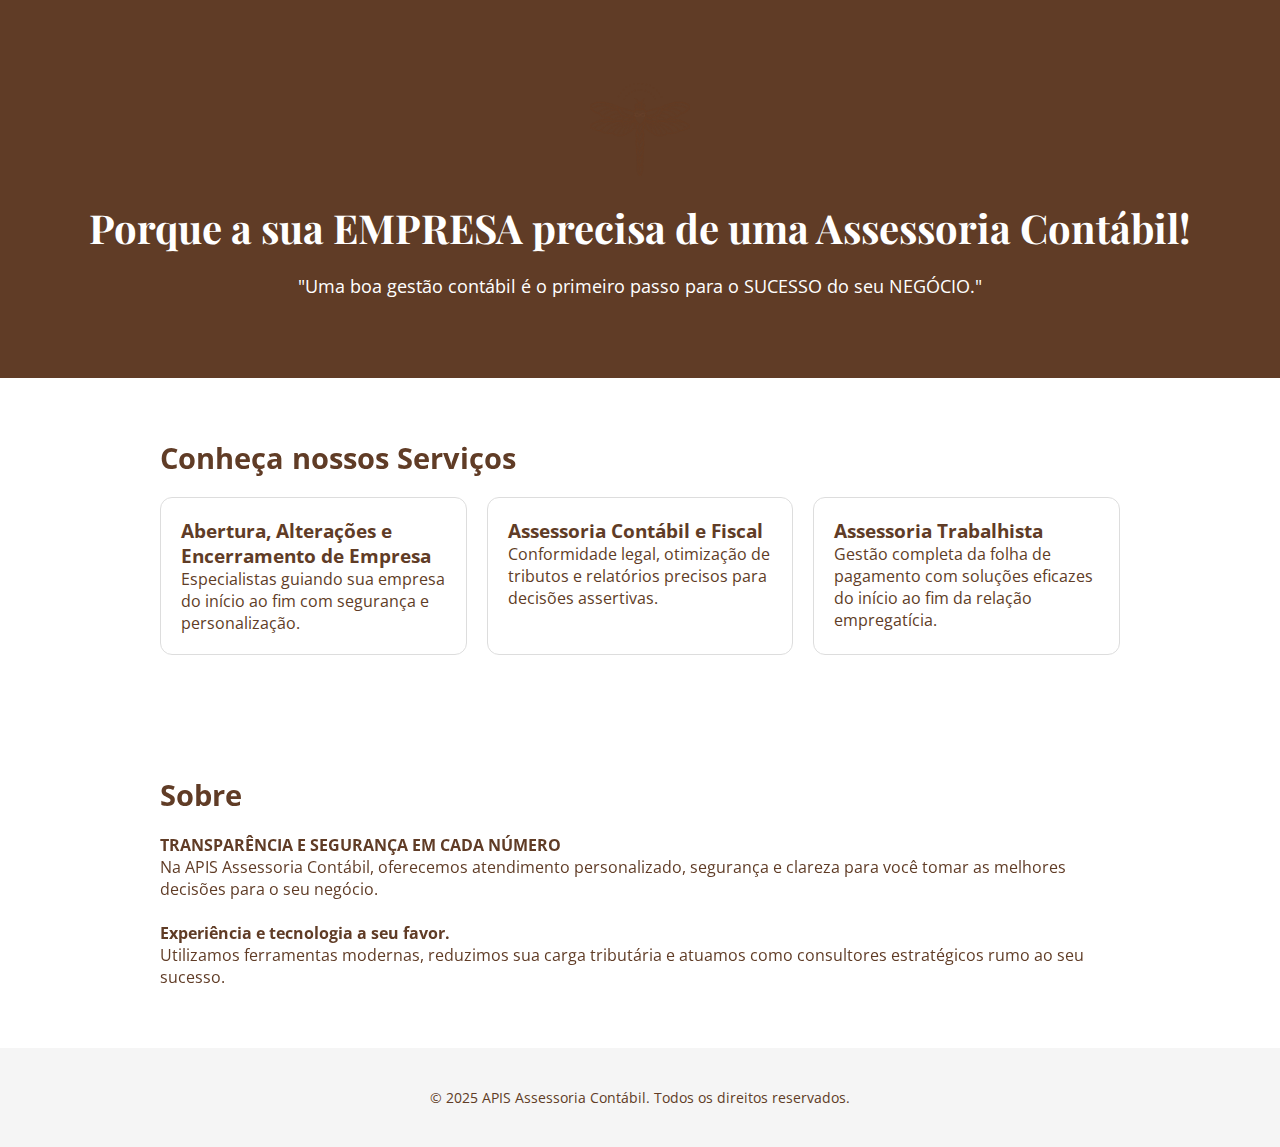
<file: assets/img/Logo/index.html>
<!DOCTYPE html>
<html lang="pt-BR">

<head>
    <meta charset="UTF-8" />
    <meta name="viewport" content="width=device-width, initial-scale=1.0" />
    <title>APIS Assessoria Contábil</title>
    <link
        href="https://fonts.googleapis.com/css2?family=Playfair+Display:wght@500;700&family=Open+Sans:wght@400;600&display=swap"
        rel="stylesheet" />
    <link rel="stylesheet" href="https://unpkg.com/aos@2.3.1/dist/aos.css" />
    <style>
        :root {
            --brown: #603c26;
            --light-gray: #999;
            --white: #fff;
        }

        * {
            margin: 0;
            padding: 0;
            box-sizing: border-box;
        }

        body {
            font-family: 'Open Sans', sans-serif;
            color: var(--brown);
            scroll-behavior: smooth;
        }

        header {
            background-color: var(--brown);
            color: var(--white);
            text-align: center;
            padding: 80px 20px;
        }

        header img {
            width: 100px;
            animation: pulse 4s ease-in-out infinite;
        }

        @keyframes pulse {

            0%,
            100% {
                transform: scale(1);
            }

            50% {
                transform: scale(1.05);
            }
        }

        h1 {
            font-family: 'Playfair Display', serif;
            font-size: 2.5rem;
            margin-top: 20px;
        }

        section {
            padding: 60px 20px;
            max-width: 1000px;
            margin: auto;
        }

        h2 {
            font-size: 1.8rem;
            margin-bottom: 20px;
        }

        .card {
            border: 1px solid #ddd;
            padding: 20px;
            border-radius: 12px;
            transition: transform 0.3s ease, box-shadow 0.3s ease;
            background: #fff;
        }

        .card:hover {
            transform: scale(1.03);
            box-shadow: 0 10px 20px rgba(0, 0, 0, 0.1);
        }

        .cards {
            display: grid;
            grid-template-columns: repeat(auto-fit, minmax(250px, 1fr));
            gap: 20px;
        }

        .btn {
            background-color: var(--brown);
            color: white;
            padding: 12px 20px;
            border: none;
            border-radius: 5px;
            font-weight: bold;
            cursor: pointer;
            transition: background 0.3s ease;
        }

        .btn:hover {
            background-color: #472e1b;
        }

        footer {
            text-align: center;
            padding: 40px 20px;
            background-color: #f5f5f5;
            font-size: 0.9rem;
        }
    </style>
</head>

<body>
    <header data-aos="fade-down">
        <img src="Icone_SemFundo.png" alt="Logo Libélula" />
        <h1>Porque a sua EMPRESA precisa de uma Assessoria Contábil!</h1>
        <p style="margin-top: 20px; font-size: 1.1rem;">"Uma boa gestão contábil é o primeiro passo para o SUCESSO do
            seu NEGÓCIO."</p>
    </header>

    <section data-aos="fade-up">
        <h2>Conheça nossos Serviços</h2>
        <div class="cards">
            <div class="card" data-aos="fade-up" data-aos-delay="100">
                <h3>Abertura, Alterações e Encerramento de Empresa</h3>
                <p>Especialistas guiando sua empresa do início ao fim com segurança e personalização.</p>
            </div>
            <div class="card" data-aos="fade-up" data-aos-delay="200">
                <h3>Assessoria Contábil e Fiscal</h3>
                <p>Conformidade legal, otimização de tributos e relatórios precisos para decisões assertivas.</p>
            </div>
            <div class="card" data-aos="fade-up" data-aos-delay="300">
                <h3>Assessoria Trabalhista</h3>
                <p>Gestão completa da folha de pagamento com soluções eficazes do início ao fim da relação empregatícia.
                </p>
            </div>
        </div>
    </section>

    <section data-aos="fade-right">
        <h2>Sobre</h2>
        <p><strong>TRANSPARÊNCIA E SEGURANÇA EM CADA NÚMERO</strong></p>
        <p>Na APIS Assessoria Contábil, oferecemos atendimento personalizado, segurança e clareza para você tomar as
            melhores decisões para o seu negócio.</p>
        <br />
        <p><strong>Experiência e tecnologia a seu favor.</strong><br />
            Utilizamos ferramentas modernas, reduzimos sua carga tributária e atuamos como consultores estratégicos rumo
            ao seu sucesso.</p>
    </section>

    <footer>
        <p>&copy; 2025 APIS Assessoria Contábil. Todos os direitos reservados.</p>
    </footer>

    <script src="https://unpkg.com/aos@2.3.1/dist/aos.js"></script>
    <script>
        AOS.init({ duration: 1000 });
    </script>
</body>

</html>
</file>
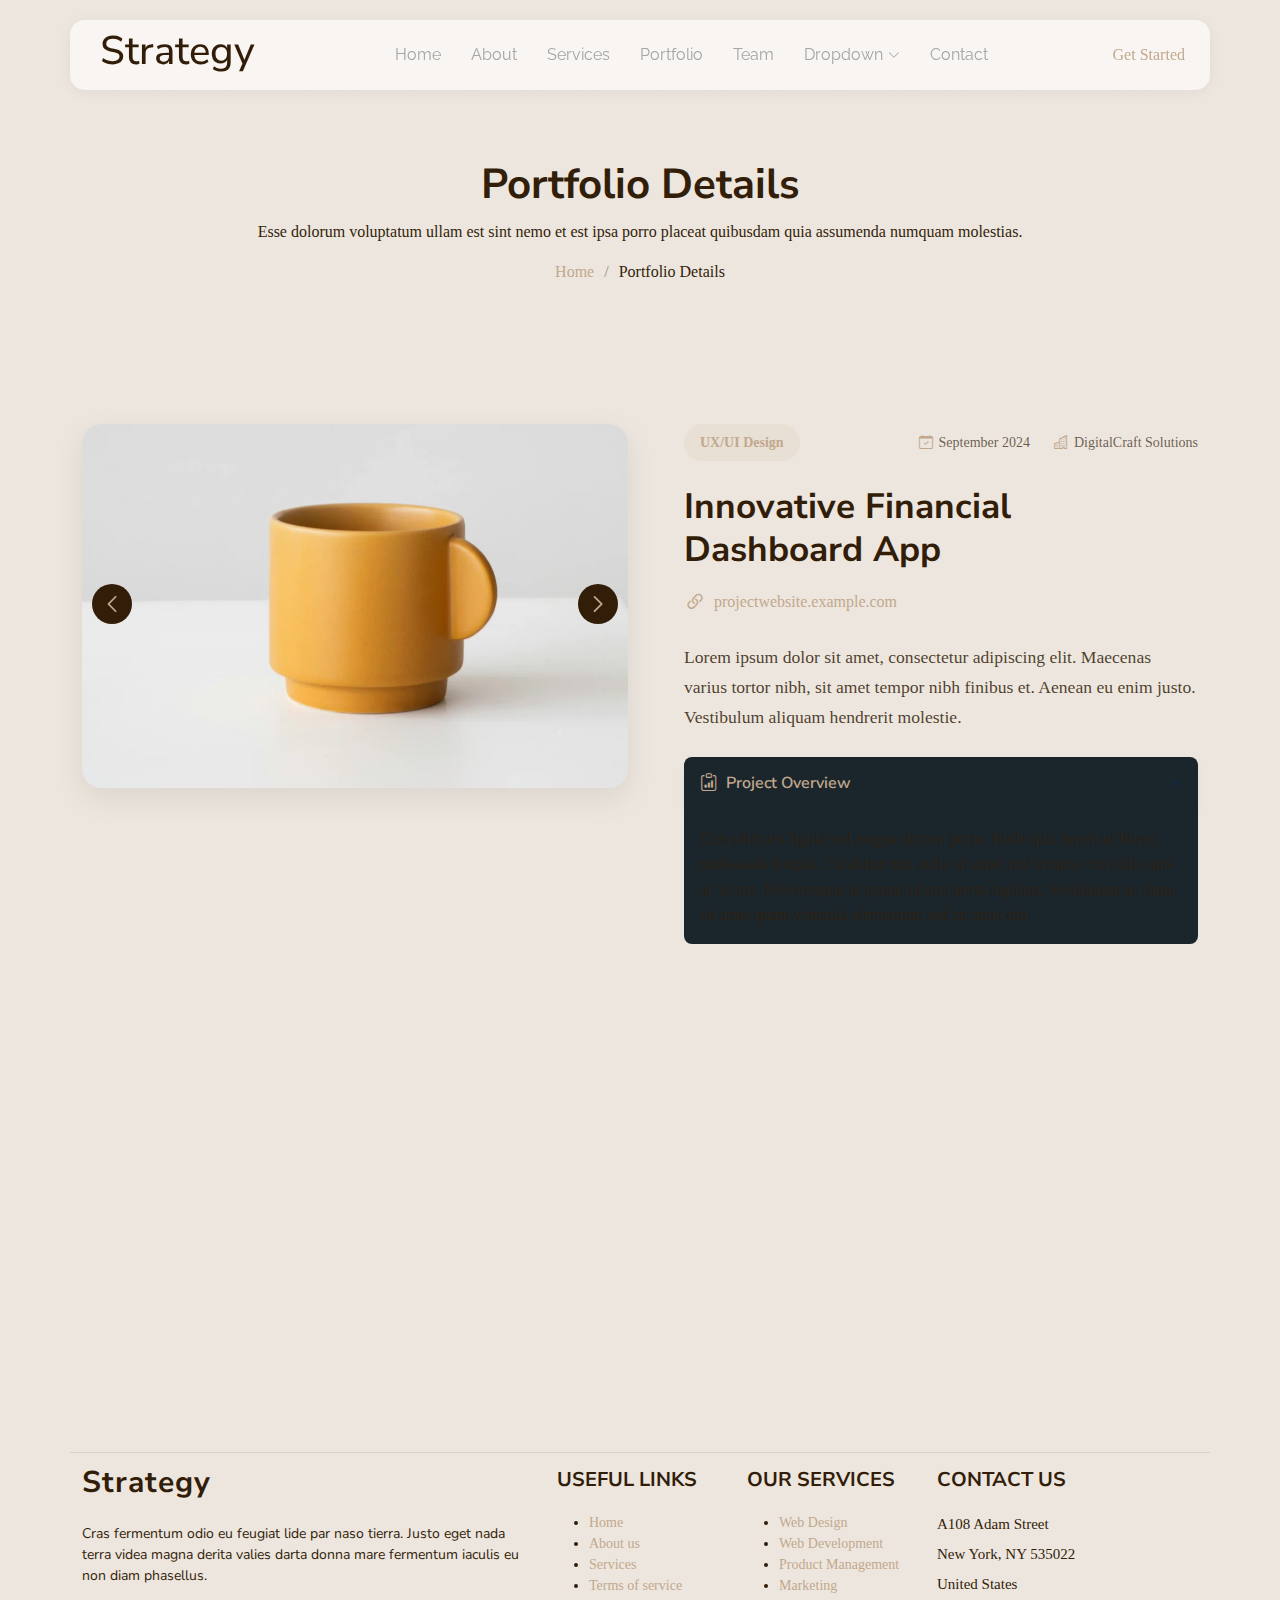
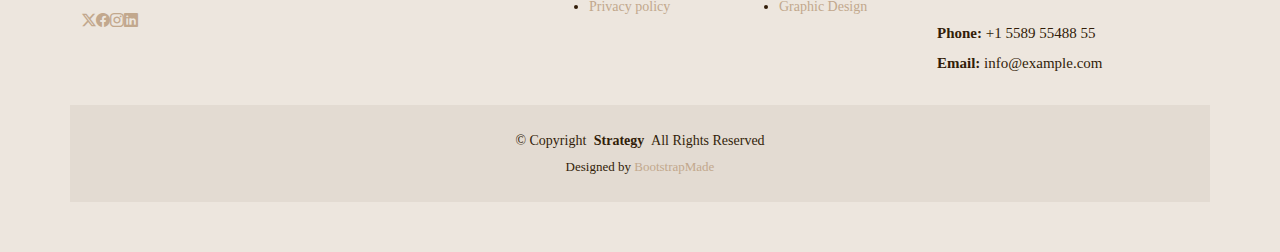
<file: portfolio-details.html>
<!DOCTYPE html>
<html lang="en">

<head>
  <meta charset="utf-8">
  <meta content="width=device-width, initial-scale=1.0" name="viewport">
  <title>Portfolio Details - Strategy Bootstrap Template</title>
  <meta name="description" content="">
  <meta name="keywords" content="">

  <!-- Favicons -->
  <link href="assets/img/favicon.png" rel="icon">
  <link href="assets/img/apple-touch-icon.png" rel="apple-touch-icon">

  <!-- Fonts -->
  <link href="https://fonts.googleapis.com" rel="preconnect">
  <link href="https://fonts.gstatic.com" rel="preconnect" crossorigin>
  <link href="https://fonts.googleapis.com/css2?family=Roboto:ital,wght@0,100;0,300;0,400;0,500;0,700;0,900;1,100;1,300;1,400;1,500;1,700;1,900&family=Raleway:ital,wght@0,100;0,200;0,300;0,400;0,500;0,600;0,700;0,800;0,900;1,100;1,200;1,300;1,400;1,500;1,600;1,700;1,800;1,900&family=Nunito+Sans:ital,wght@0,200;0,300;0,400;0,600;0,700;0,800;0,900;1,200;1,300;1,400;1,600;1,700;1,800;1,900&display=swap" rel="stylesheet">

  <!-- Vendor CSS Files -->
  <link href="assets/vendor/bootstrap/css/bootstrap.min.css" rel="stylesheet">
  <link href="assets/vendor/bootstrap-icons/bootstrap-icons.css" rel="stylesheet">
  <link href="assets/vendor/aos/aos.css" rel="stylesheet">
  <link href="assets/vendor/swiper/swiper-bundle.min.css" rel="stylesheet">
  <link href="assets/vendor/glightbox/css/glightbox.min.css" rel="stylesheet">

  <!-- Main CSS File -->
  <link href="assets/css/main.css" rel="stylesheet">

  <!-- =======================================================
  * Template Name: Strategy
  * Template URL: https://bootstrapmade.com/strategy-bootstrap-agency-template/
  * Updated: Jun 06 2025 with Bootstrap v5.3.6
  * Author: BootstrapMade.com
  * License: https://bootstrapmade.com/license/
  ======================================================== -->
</head>

<body class="portfolio-details-page">

  <header id="header" class="header d-flex align-items-center fixed-top">
    <div class="header-container container-fluid container-xl position-relative d-flex align-items-center justify-content-between">

      <a href="index.html" class="logo d-flex align-items-center me-auto me-xl-0">
        <!-- Uncomment the line below if you also wish to use an image logo -->
        <!-- <img src="assets/img/logo.webp" alt=""> -->
        <h1 class="sitename">Strategy</h1>
      </a>

      <nav id="navmenu" class="navmenu">
        <ul>
          <li><a href="#hero">Home</a></li>
          <li><a href="#about">About</a></li>
          <li><a href="#services">Services</a></li>
          <li><a href="#portfolio">Portfolio</a></li>
          <li><a href="#team">Team</a></li>
          <li class="dropdown"><a href="#"><span>Dropdown</span> <i class="bi bi-chevron-down toggle-dropdown"></i></a>
            <ul>
              <li><a href="#">Dropdown 1</a></li>
              <li class="dropdown"><a href="#"><span>Deep Dropdown</span> <i class="bi bi-chevron-down toggle-dropdown"></i></a>
                <ul>
                  <li><a href="#">Deep Dropdown 1</a></li>
                  <li><a href="#">Deep Dropdown 2</a></li>
                  <li><a href="#">Deep Dropdown 3</a></li>
                  <li><a href="#">Deep Dropdown 4</a></li>
                  <li><a href="#">Deep Dropdown 5</a></li>
                </ul>
              </li>
              <li><a href="#">Dropdown 2</a></li>
              <li><a href="#">Dropdown 3</a></li>
              <li><a href="#">Dropdown 4</a></li>
            </ul>
          </li>
          <li><a href="#contact">Contact</a></li>
        </ul>
        <i class="mobile-nav-toggle d-xl-none bi bi-list"></i>
      </nav>

      <a class="btn-getstarted" href="#about">Get Started</a>

    </div>
  </header>

  <main class="main">

    <!-- Page Title -->
    <div class="page-title dark-background" data-aos="fade">
      <div class="container position-relative">
        <h1>Portfolio Details</h1>
        <p>Esse dolorum voluptatum ullam est sint nemo et est ipsa porro placeat quibusdam quia assumenda numquam molestias.</p>
        <nav class="breadcrumbs">
          <ol>
            <li><a href="index.html">Home</a></li>
            <li class="current">Portfolio Details</li>
          </ol>
        </nav>
      </div>
    </div><!-- End Page Title -->

    <!-- Portfolio Details Section -->
    <section id="portfolio-details" class="portfolio-details section">

      <div class="container" data-aos="fade-up" data-aos-delay="100">

        <div class="row gy-4">
          <div class="col-lg-6" data-aos="fade-right">
            <div class="portfolio-details-media">
              <div class="main-image">
                <div class="portfolio-details-slider swiper init-swiper" data-aos="zoom-in">
                  <script type="application/json" class="swiper-config">
                    {
                      "loop": true,
                      "speed": 1000,
                      "autoplay": {
                        "delay": 6000
                      },
                      "effect": "creative",
                      "creativeEffect": {
                        "prev": {
                          "shadow": true,
                          "translate": [0, 0, -400]
                        },
                        "next": {
                          "translate": ["100%", 0, 0]
                        }
                      },
                      "slidesPerView": 1,
                      "navigation": {
                        "nextEl": ".swiper-button-next",
                        "prevEl": ".swiper-button-prev"
                      }
                    }
                  </script>
                  <div class="swiper-wrapper">
                    <div class="swiper-slide">
                      <img src="assets/img/portfolio/portfolio-5.webp" alt="Portfolio Image" class="img-fluid">
                    </div>
                    <div class="swiper-slide">
                      <img src="assets/img/portfolio/portfolio-7.webp" alt="Portfolio Image" class="img-fluid">
                    </div>
                    <div class="swiper-slide">
                      <img src="assets/img/portfolio/portfolio-8.webp" alt="Portfolio Image" class="img-fluid">
                    </div>
                  </div>
                  <div class="swiper-button-prev"></div>
                  <div class="swiper-button-next"></div>
                </div>
              </div>

              <div class="thumbnail-grid" data-aos="fade-up" data-aos-delay="200">
                <div class="row g-2 mt-3">
                  <div class="col-3">
                    <img src="assets/img/portfolio/portfolio-4.webp" alt="Gallery Image" class="img-fluid glightbox">
                  </div>
                  <div class="col-3">
                    <img src="assets/img/portfolio/portfolio-6.webp" alt="Gallery Image" class="img-fluid glightbox">
                  </div>
                  <div class="col-3">
                    <img src="assets/img/portfolio/portfolio-11.webp" alt="Gallery Image" class="img-fluid glightbox">
                  </div>
                  <div class="col-3">
                    <img src="assets/img/portfolio/portfolio-12.webp" alt="Gallery Image" class="img-fluid glightbox">
                  </div>
                </div>
              </div>

              <div class="tech-stack-badges" data-aos="fade-up" data-aos-delay="300">
                <span>Angular</span>
                <span>Express.js</span>
                <span>PostgreSQL</span>
                <span>GraphQL</span>
                <span>Firebase</span>
              </div>
            </div>
          </div>

          <div class="col-lg-6" data-aos="fade-left">
            <div class="portfolio-details-content">
              <div class="project-meta">
                <div class="badge-wrapper">
                  <span class="project-badge">UX/UI Design</span>
                </div>
                <div class="date-client">
                  <div class="meta-item">
                    <i class="bi bi-calendar-check"></i>
                    <span>September 2024</span>
                  </div>
                  <div class="meta-item">
                    <i class="bi bi-buildings"></i>
                    <span>DigitalCraft Solutions</span>
                  </div>
                </div>
              </div>

              <h2 class="project-title">Innovative Financial Dashboard App</h2>

              <div class="project-website">
                <i class="bi bi-link-45deg"></i>
                <a href="#" target="_blank">projectwebsite.example.com</a>
              </div>

              <div class="project-overview">
                <p class="lead">
                  Lorem ipsum dolor sit amet, consectetur adipiscing elit. Maecenas varius tortor nibh, sit amet tempor nibh finibus et. Aenean eu enim justo. Vestibulum aliquam hendrerit molestie.
                </p>

                <div class="accordion project-accordion" id="portfolio-details-projectAccordion">
                  <div class="accordion-item" data-aos="fade-up">
                    <h2 class="accordion-header">
                      <button class="accordion-button" type="button" data-bs-toggle="collapse" data-bs-target="#portfolio-details-collapse-1" aria-expanded="true" aria-controls="collapseOne">
                        <i class="bi bi-clipboard-data me-2"></i> Project Overview
                      </button>
                    </h2>
                    <div id="portfolio-details-collapse-1" class="accordion-collapse collapse show" data-bs-parent="#portfolio-details-projectAccordion">
                      <div class="accordion-body">
                        <p>Cras ultricies ligula sed magna dictum porta. Nulla quis lorem ut libero malesuada feugiat. Curabitur non nulla sit amet nisl tempus convallis quis ac lectus. Pellentesque in ipsum id orci porta dapibus. Vestibulum ac diam sit amet quam vehicula elementum sed sit amet dui.</p>
                      </div>
                    </div>
                  </div>

                  <div class="accordion-item" data-aos="fade-up" data-aos-delay="100">
                    <h2 class="accordion-header">
                      <button class="accordion-button collapsed" type="button" data-bs-toggle="collapse" data-bs-target="#portfolio-details-collapse-2" aria-expanded="false" aria-controls="collapseTwo">
                        <i class="bi bi-exclamation-diamond me-2"></i> The Challenge
                      </button>
                    </h2>
                    <div id="portfolio-details-collapse-2" class="accordion-collapse collapse" data-bs-parent="#portfolio-details-projectAccordion">
                      <div class="accordion-body">
                        <p>Mauris blandit aliquet elit, eget tincidunt nibh pulvinar a. Vivamus suscipit tortor eget felis porttitor volutpat. Curabitur aliquet quam id dui posuere blandit. Praesent sapien massa, convallis a pellentesque nec, egestas non nisi. Sed porttitor lectus nibh.</p>
                      </div>
                    </div>
                  </div>

                  <div class="accordion-item" data-aos="fade-up" data-aos-delay="200">
                    <h2 class="accordion-header">
                      <button class="accordion-button collapsed" type="button" data-bs-toggle="collapse" data-bs-target="#portfolio-details-collapse-3" aria-expanded="false" aria-controls="collapseThree">
                        <i class="bi bi-award me-2"></i> The Solution
                      </button>
                    </h2>
                    <div id="portfolio-details-collapse-3" class="accordion-collapse collapse" data-bs-parent="#portfolio-details-projectAccordion">
                      <div class="accordion-body">
                        <p>Donec sollicitudin molestie malesuada. Curabitur arcu erat, accumsan id imperdiet et, porttitor at sem. Vestibulum ante ipsum primis in faucibus orci luctus et ultrices posuere cubilia Curae; Donec velit neque, auctor sit amet aliquam vel, ullamcorper sit amet ligula.</p>
                      </div>
                    </div>
                  </div>
                </div>
              </div>

              <div class="project-features" data-aos="fade-up" data-aos-delay="300">
                <h3><i class="bi bi-stars"></i> Key Features</h3>
                <div class="row g-3">
                  <div class="col-md-6">
                    <ul class="feature-list">
                      <li><i class="bi bi-check2-circle"></i> Real-time Data Visualization</li>
                      <li><i class="bi bi-check2-circle"></i> User Role Management</li>
                      <li><i class="bi bi-check2-circle"></i> Secure Authentication</li>
                    </ul>
                  </div>
                  <div class="col-md-6">
                    <ul class="feature-list">
                      <li><i class="bi bi-check2-circle"></i> Customizable Dashboards</li>
                      <li><i class="bi bi-check2-circle"></i> Data Export Options</li>
                      <li><i class="bi bi-check2-circle"></i> Multi-device Support</li>
                    </ul>
                  </div>
                </div>
              </div>

              <div class="cta-buttons" data-aos="fade-up" data-aos-delay="400">
                <a href="#" class="btn-view-project">View Live Project</a>
                <a href="#" class="btn-next-project">Next Project <i class="bi bi-arrow-right"></i></a>
              </div>
            </div>
          </div>
        </div>

      </div>

    </section><!-- /Portfolio Details Section -->

  </main>

  <footer id="footer" class="footer">

    <div class="container footer-top">
      <div class="row gy-4">
        <div class="col-lg-5 col-md-12 footer-about">
          <a href="index.html" class="logo d-flex align-items-center">
            <span class="sitename">Strategy</span>
          </a>
          <p>Cras fermentum odio eu feugiat lide par naso tierra. Justo eget nada terra videa magna derita valies darta donna mare fermentum iaculis eu non diam phasellus.</p>
          <div class="social-links d-flex mt-4">
            <a href=""><i class="bi bi-twitter-x"></i></a>
            <a href=""><i class="bi bi-facebook"></i></a>
            <a href=""><i class="bi bi-instagram"></i></a>
            <a href=""><i class="bi bi-linkedin"></i></a>
          </div>
        </div>

        <div class="col-lg-2 col-6 footer-links">
          <h4>Useful Links</h4>
          <ul>
            <li><a href="#">Home</a></li>
            <li><a href="#">About us</a></li>
            <li><a href="#">Services</a></li>
            <li><a href="#">Terms of service</a></li>
            <li><a href="#">Privacy policy</a></li>
          </ul>
        </div>

        <div class="col-lg-2 col-6 footer-links">
          <h4>Our Services</h4>
          <ul>
            <li><a href="#">Web Design</a></li>
            <li><a href="#">Web Development</a></li>
            <li><a href="#">Product Management</a></li>
            <li><a href="#">Marketing</a></li>
            <li><a href="#">Graphic Design</a></li>
          </ul>
        </div>

        <div class="col-lg-3 col-md-12 footer-contact text-center text-md-start">
          <h4>Contact Us</h4>
          <p>A108 Adam Street</p>
          <p>New York, NY 535022</p>
          <p>United States</p>
          <p class="mt-4"><strong>Phone:</strong> <span>+1 5589 55488 55</span></p>
          <p><strong>Email:</strong> <span>info@example.com</span></p>
        </div>

      </div>
    </div>

    <div class="container copyright text-center mt-4">
      <p>© <span>Copyright</span> <strong class="px-1 sitename">Strategy</strong> <span>All Rights Reserved</span></p>
      <div class="credits">
        <!-- All the links in the footer should remain intact. -->
        <!-- You can delete the links only if you've purchased the pro version. -->
        <!-- Licensing information: https://bootstrapmade.com/license/ -->
        <!-- Purchase the pro version with working PHP/AJAX contact form: [buy-url] -->
        Designed by <a href="https://bootstrapmade.com/">BootstrapMade</a>
      </div>
    </div>

  </footer>

  <!-- Scroll Top -->
  <a href="#" id="scroll-top" class="scroll-top d-flex align-items-center justify-content-center"><i class="bi bi-arrow-up-short"></i></a>

  <!-- Preloader -->
  <div id="preloader"></div>

  <!-- Vendor JS Files -->
  <script src="assets/vendor/bootstrap/js/bootstrap.bundle.min.js"></script>
  <script src="assets/vendor/php-email-form/validate.js"></script>
  <script src="assets/vendor/aos/aos.js"></script>
  <script src="assets/vendor/swiper/swiper-bundle.min.js"></script>
  <script src="assets/vendor/glightbox/js/glightbox.min.js"></script>
  <script src="assets/vendor/imagesloaded/imagesloaded.pkgd.min.js"></script>
  <script src="assets/vendor/isotope-layout/isotope.pkgd.min.js"></script>

  <!-- Main JS File -->
  <script src="assets/js/main.js"></script>

</body>

</html>
</file>
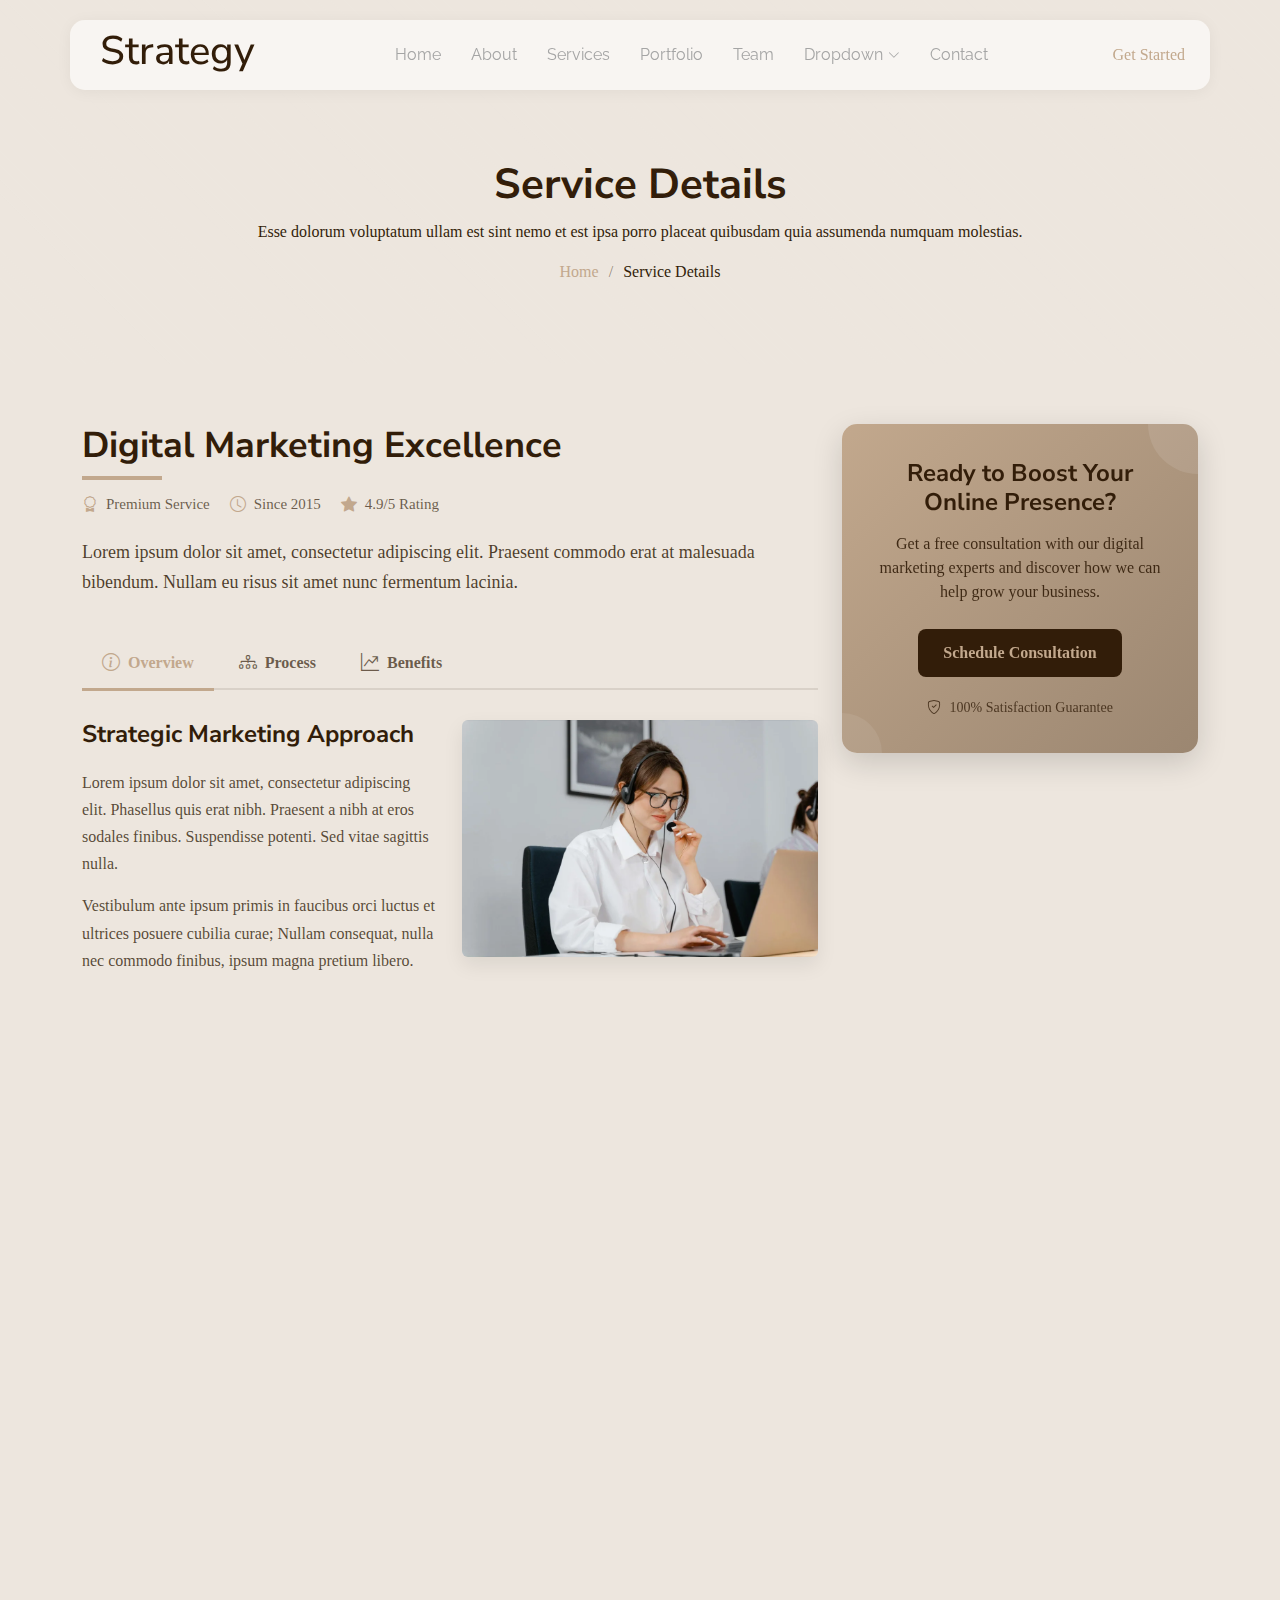
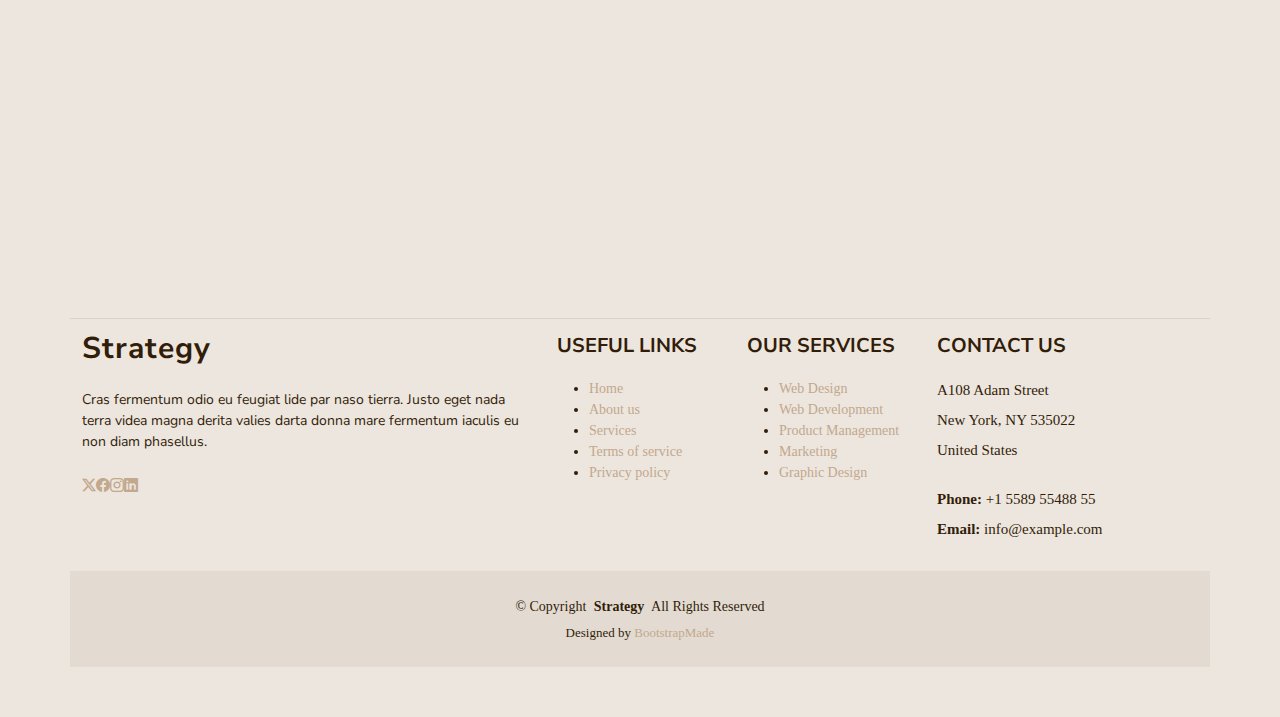
<file: service-details.html>
<!DOCTYPE html>
<html lang="en">

<head>
  <meta charset="utf-8">
  <meta content="width=device-width, initial-scale=1.0" name="viewport">
  <title>Service Details - Strategy Bootstrap Template</title>
  <meta name="description" content="">
  <meta name="keywords" content="">

  <!-- Favicons -->
  <link href="assets/img/favicon.png" rel="icon">
  <link href="assets/img/apple-touch-icon.png" rel="apple-touch-icon">

  <!-- Fonts -->
  <link href="https://fonts.googleapis.com" rel="preconnect">
  <link href="https://fonts.gstatic.com" rel="preconnect" crossorigin>
  <link href="https://fonts.googleapis.com/css2?family=Roboto:ital,wght@0,100;0,300;0,400;0,500;0,700;0,900;1,100;1,300;1,400;1,500;1,700;1,900&family=Raleway:ital,wght@0,100;0,200;0,300;0,400;0,500;0,600;0,700;0,800;0,900;1,100;1,200;1,300;1,400;1,500;1,600;1,700;1,800;1,900&family=Nunito+Sans:ital,wght@0,200;0,300;0,400;0,600;0,700;0,800;0,900;1,200;1,300;1,400;1,600;1,700;1,800;1,900&display=swap" rel="stylesheet">

  <!-- Vendor CSS Files -->
  <link href="assets/vendor/bootstrap/css/bootstrap.min.css" rel="stylesheet">
  <link href="assets/vendor/bootstrap-icons/bootstrap-icons.css" rel="stylesheet">
  <link href="assets/vendor/aos/aos.css" rel="stylesheet">
  <link href="assets/vendor/swiper/swiper-bundle.min.css" rel="stylesheet">
  <link href="assets/vendor/glightbox/css/glightbox.min.css" rel="stylesheet">

  <!-- Main CSS File -->
  <link href="assets/css/main.css" rel="stylesheet">

  <!-- =======================================================
  * Template Name: Strategy
  * Template URL: https://bootstrapmade.com/strategy-bootstrap-agency-template/
  * Updated: Jun 06 2025 with Bootstrap v5.3.6
  * Author: BootstrapMade.com
  * License: https://bootstrapmade.com/license/
  ======================================================== -->
</head>

<body class="service-details-page">

  <header id="header" class="header d-flex align-items-center fixed-top">
    <div class="header-container container-fluid container-xl position-relative d-flex align-items-center justify-content-between">

      <a href="index.html" class="logo d-flex align-items-center me-auto me-xl-0">
        <!-- Uncomment the line below if you also wish to use an image logo -->
        <!-- <img src="assets/img/logo.webp" alt=""> -->
        <h1 class="sitename">Strategy</h1>
      </a>

      <nav id="navmenu" class="navmenu">
        <ul>
          <li><a href="#hero">Home</a></li>
          <li><a href="#about">About</a></li>
          <li><a href="#services">Services</a></li>
          <li><a href="#portfolio">Portfolio</a></li>
          <li><a href="#team">Team</a></li>
          <li class="dropdown"><a href="#"><span>Dropdown</span> <i class="bi bi-chevron-down toggle-dropdown"></i></a>
            <ul>
              <li><a href="#">Dropdown 1</a></li>
              <li class="dropdown"><a href="#"><span>Deep Dropdown</span> <i class="bi bi-chevron-down toggle-dropdown"></i></a>
                <ul>
                  <li><a href="#">Deep Dropdown 1</a></li>
                  <li><a href="#">Deep Dropdown 2</a></li>
                  <li><a href="#">Deep Dropdown 3</a></li>
                  <li><a href="#">Deep Dropdown 4</a></li>
                  <li><a href="#">Deep Dropdown 5</a></li>
                </ul>
              </li>
              <li><a href="#">Dropdown 2</a></li>
              <li><a href="#">Dropdown 3</a></li>
              <li><a href="#">Dropdown 4</a></li>
            </ul>
          </li>
          <li><a href="#contact">Contact</a></li>
        </ul>
        <i class="mobile-nav-toggle d-xl-none bi bi-list"></i>
      </nav>

      <a class="btn-getstarted" href="#about">Get Started</a>

    </div>
  </header>

  <main class="main">

    <!-- Page Title -->
    <div class="page-title dark-background" data-aos="fade">
      <div class="container position-relative">
        <h1>Service Details</h1>
        <p>Esse dolorum voluptatum ullam est sint nemo et est ipsa porro placeat quibusdam quia assumenda numquam molestias.</p>
        <nav class="breadcrumbs">
          <ol>
            <li><a href="index.html">Home</a></li>
            <li class="current">Service Details</li>
          </ol>
        </nav>
      </div>
    </div><!-- End Page Title -->

    <!-- Service Details Section -->
    <section id="service-details" class="service-details section">

      <div class="container" data-aos="fade-up" data-aos-delay="100">

        <div class="row gy-5">

          <div class="col-lg-8 order-lg-1 order-2">
            <div class="service-main-content">
              <div class="service-header" data-aos="fade-up">
                <h1>Digital Marketing Excellence</h1>
                <div class="service-meta">
                  <span><i class="bi bi-award"></i> Premium Service</span>
                  <span><i class="bi bi-clock"></i> Since 2015</span>
                  <span><i class="bi bi-star-fill"></i> 4.9/5 Rating</span>
                </div>
                <p class="lead">
                  Lorem ipsum dolor sit amet, consectetur adipiscing elit. Praesent commodo erat at malesuada bibendum. Nullam eu risus sit amet nunc fermentum lacinia.
                </p>
              </div>

              <div class="service-tabs" data-aos="fade-up" data-aos-delay="200">
                <ul class="nav nav-tabs" id="serviceTab" role="tablist">
                  <li class="nav-item" role="presentation">
                    <button class="nav-link active" data-bs-toggle="tab" data-bs-target="#service-details-tab-1" type="button" role="tab" aria-controls="overview" aria-selected="true">
                      <i class="bi bi-info-circle"></i> Overview
                    </button>
                  </li>
                  <li class="nav-item" role="presentation">
                    <button class="nav-link" data-bs-toggle="tab" data-bs-target="#service-details-tab-2" type="button" role="tab" aria-controls="process" aria-selected="false">
                      <i class="bi bi-diagram-3"></i> Process
                    </button>
                  </li>
                  <li class="nav-item" role="presentation">
                    <button class="nav-link" data-bs-toggle="tab" data-bs-target="#service-details-tab-3" type="button" role="tab" aria-controls="benefits" aria-selected="false">
                      <i class="bi bi-graph-up-arrow"></i> Benefits
                    </button>
                  </li>
                </ul>

                <div class="tab-content">

                  <div class="tab-pane fade show active" id="service-details-tab-1" role="tabpanel" aria-labelledby="overview-tab">
                    <div class="row">
                      <div class="col-md-6">
                        <div class="content-block">
                          <h3>Strategic Marketing Approach</h3>
                          <p>Lorem ipsum dolor sit amet, consectetur adipiscing elit. Phasellus quis erat nibh. Praesent a nibh at eros sodales finibus. Suspendisse potenti. Sed vitae sagittis nulla.</p>
                          <p>Vestibulum ante ipsum primis in faucibus orci luctus et ultrices posuere cubilia curae; Nullam consequat, nulla nec commodo finibus, ipsum magna pretium libero.</p>
                        </div>
                      </div>
                      <div class="col-md-6">
                        <img src="assets/img/services/services-7.webp" alt="Digital Marketing Strategy" class="img-fluid rounded">
                      </div>
                    </div>
                  </div>

                  <div class="tab-pane fade" id="service-details-tab-2" role="tabpanel" aria-labelledby="process-tab">
                    <div class="process-timeline">
                      <div class="timeline-item">
                        <div class="timeline-marker">01</div>
                        <div class="timeline-content">
                          <h4>Discovery &amp; Research</h4>
                          <p>Thorough market analysis and competitor research to define your target audience and marketing goals.</p>
                        </div>
                      </div>

                      <div class="timeline-item">
                        <div class="timeline-marker">02</div>
                        <div class="timeline-content">
                          <h4>Strategy Development</h4>
                          <p>Creating comprehensive marketing strategies tailored to your specific business objectives and target demographics.</p>
                        </div>
                      </div>

                      <div class="timeline-item">
                        <div class="timeline-marker">03</div>
                        <div class="timeline-content">
                          <h4>Implementation</h4>
                          <p>Executing the marketing plan across various channels with precise targeting and creative content delivery.</p>
                        </div>
                      </div>

                      <div class="timeline-item">
                        <div class="timeline-marker">04</div>
                        <div class="timeline-content">
                          <h4>Analysis &amp; Optimization</h4>
                          <p>Continuous monitoring, data analysis, and strategy refinement to maximize ROI and campaign effectiveness.</p>
                        </div>
                      </div>
                    </div>
                  </div>

                  <div class="tab-pane fade" id="service-details-tab-3" role="tabpanel" aria-labelledby="benefits-tab">
                    <div class="row g-4">
                      <div class="col-md-6">
                        <div class="benefit-card">
                          <div class="benefit-icon">
                            <i class="bi bi-graph-up"></i>
                          </div>
                          <h4>Increased Brand Visibility</h4>
                          <p>Expand your digital footprint and reach more potential customers through targeted marketing efforts.</p>
                        </div>
                      </div>
                      <div class="col-md-6">
                        <div class="benefit-card">
                          <div class="benefit-icon">
                            <i class="bi bi-people"></i>
                          </div>
                          <h4>Higher Engagement Rates</h4>
                          <p>Create meaningful connections with your audience through relevant and compelling content strategies.</p>
                        </div>
                      </div>
                      <div class="col-md-6">
                        <div class="benefit-card">
                          <div class="benefit-icon">
                            <i class="bi bi-cash-coin"></i>
                          </div>
                          <h4>Improved ROI</h4>
                          <p>Maximize your marketing budget with data-driven campaigns that deliver measurable results.</p>
                        </div>
                      </div>
                      <div class="col-md-6">
                        <div class="benefit-card">
                          <div class="benefit-icon">
                            <i class="bi bi-bar-chart-line"></i>
                          </div>
                          <h4>Data-Driven Decisions</h4>
                          <p>Make informed marketing choices based on comprehensive analytics and performance metrics.</p>
                        </div>
                      </div>
                    </div>
                  </div>
                </div>
              </div>

              <div class="service-gallery" data-aos="fade-up" data-aos-delay="300">
                <h3>Our Marketing Portfolio</h3>
                <div class="service-details-slider swiper init-swiper">
                  <script type="application/json" class="swiper-config">
                    {
                      "loop": true,
                      "speed": 800,
                      "autoplay": {
                        "delay": 5000
                      },
                      "slidesPerView": 1,
                      "spaceBetween": 30,
                      "breakpoints": {
                        "768": {
                          "slidesPerView": 2
                        }
                      },
                      "pagination": {
                        "el": ".swiper-pagination",
                        "type": "bullets",
                        "clickable": true
                      }
                    }
                  </script>
                  <div class="swiper-wrapper">
                    <div class="swiper-slide">
                      <div class="portfolio-item">
                        <img src="assets/img/services/services-2.webp" alt="" class="img-fluid" loading="lazy">
                        <div class="portfolio-info">
                          <h5>Social Media Campaign</h5>
                          <p>Increased engagement by 187%</p>
                        </div>
                      </div>
                    </div>
                    <div class="swiper-slide">
                      <div class="portfolio-item">
                        <img src="assets/img/services/services-4.webp" alt="" class="img-fluid" loading="lazy">
                        <div class="portfolio-info">
                          <h5>SEO Optimization</h5>
                          <p>Ranked #1 for target keywords</p>
                        </div>
                      </div>
                    </div>
                    <div class="swiper-slide">
                      <div class="portfolio-item">
                        <img src="assets/img/services/services-10.webp" alt="" class="img-fluid" loading="lazy">
                        <div class="portfolio-info">
                          <h5>Content Marketing</h5>
                          <p>200% increase in organic traffic</p>
                        </div>
                      </div>
                    </div>
                  </div>
                  <div class="swiper-pagination"></div>
                </div>
              </div>
            </div>
          </div>

          <div class="col-lg-4 order-lg-2 order-1">
            <div class="service-sidebar" data-aos="fade-left">
              <div class="action-card" data-aos="zoom-in" data-aos-delay="100">
                <h3>Ready to Boost Your Online Presence?</h3>
                <p>Get a free consultation with our digital marketing experts and discover how we can help grow your business.</p>
                <a href="#" class="btn-primary">Schedule Consultation</a>
                <span class="guarantee"><i class="bi bi-shield-check"></i> 100% Satisfaction Guarantee</span>
              </div>

              <div class="service-features-list" data-aos="fade-up" data-aos-delay="200">
                <h4>What We Offer</h4>
                <ul>
                  <li>
                    <i class="bi bi-megaphone"></i>
                    <div>
                      <h5>Social Media Marketing</h5>
                      <p>Strategic presence across all relevant platforms</p>
                    </div>
                  </li>
                  <li>
                    <i class="bi bi-search"></i>
                    <div>
                      <h5>SEO Optimization</h5>
                      <p>Improve your search engine rankings</p>
                    </div>
                  </li>
                  <li>
                    <i class="bi bi-newspaper"></i>
                    <div>
                      <h5>Content Marketing</h5>
                      <p>Engaging content that converts visitors</p>
                    </div>
                  </li>
                  <li>
                    <i class="bi bi-envelope-paper"></i>
                    <div>
                      <h5>Email Campaigns</h5>
                      <p>Targeted email marketing strategies</p>
                    </div>
                  </li>
                  <li>
                    <i class="bi bi-graph-up-arrow"></i>
                    <div>
                      <h5>Analytics &amp; Reporting</h5>
                      <p>Comprehensive performance tracking</p>
                    </div>
                  </li>
                </ul>
              </div>

              <div class="testimonial-card" data-aos="fade-up" data-aos-delay="300">
                <div class="testimonial-header">
                  <i class="bi bi-quote"></i>
                  <div class="rating">
                    <i class="bi bi-star-fill"></i>
                    <i class="bi bi-star-fill"></i>
                    <i class="bi bi-star-fill"></i>
                    <i class="bi bi-star-fill"></i>
                    <i class="bi bi-star-fill"></i>
                  </div>
                </div>
                <p class="testimonial-text">
                  "Their digital marketing strategies transformed our online presence completely. We've seen a 300% increase in qualified leads within just 3 months."
                </p>
                <div class="client-info">
                  <img src="assets/img/person/person-m-5.webp" alt="Client" class="client-image">
                  <div class="client-details">
                    <h5>Robert Johnson</h5>
                    <span>CEO, TechSolutions Inc.</span>
                  </div>
                </div>
              </div>

              <div class="contact-info" data-aos="fade-up" data-aos-delay="400">
                <h4>Have Questions?</h4>
                <div class="contact-method">
                  <i class="bi bi-telephone-fill"></i>
                  <div>
                    <span>Call Us Now</span>
                    <p>+1 (803) 952-3845</p>
                  </div>
                </div>
                <div class="contact-method">
                  <i class="bi bi-envelope-fill"></i>
                  <div>
                    <span>Email Us</span>
                    <p>marketing@example.com</p>
                  </div>
                </div>
              </div>
            </div>
          </div>

        </div>

      </div>

    </section><!-- /Service Details Section -->

  </main>

  <footer id="footer" class="footer">

    <div class="container footer-top">
      <div class="row gy-4">
        <div class="col-lg-5 col-md-12 footer-about">
          <a href="index.html" class="logo d-flex align-items-center">
            <span class="sitename">Strategy</span>
          </a>
          <p>Cras fermentum odio eu feugiat lide par naso tierra. Justo eget nada terra videa magna derita valies darta donna mare fermentum iaculis eu non diam phasellus.</p>
          <div class="social-links d-flex mt-4">
            <a href=""><i class="bi bi-twitter-x"></i></a>
            <a href=""><i class="bi bi-facebook"></i></a>
            <a href=""><i class="bi bi-instagram"></i></a>
            <a href=""><i class="bi bi-linkedin"></i></a>
          </div>
        </div>

        <div class="col-lg-2 col-6 footer-links">
          <h4>Useful Links</h4>
          <ul>
            <li><a href="#">Home</a></li>
            <li><a href="#">About us</a></li>
            <li><a href="#">Services</a></li>
            <li><a href="#">Terms of service</a></li>
            <li><a href="#">Privacy policy</a></li>
          </ul>
        </div>

        <div class="col-lg-2 col-6 footer-links">
          <h4>Our Services</h4>
          <ul>
            <li><a href="#">Web Design</a></li>
            <li><a href="#">Web Development</a></li>
            <li><a href="#">Product Management</a></li>
            <li><a href="#">Marketing</a></li>
            <li><a href="#">Graphic Design</a></li>
          </ul>
        </div>

        <div class="col-lg-3 col-md-12 footer-contact text-center text-md-start">
          <h4>Contact Us</h4>
          <p>A108 Adam Street</p>
          <p>New York, NY 535022</p>
          <p>United States</p>
          <p class="mt-4"><strong>Phone:</strong> <span>+1 5589 55488 55</span></p>
          <p><strong>Email:</strong> <span>info@example.com</span></p>
        </div>

      </div>
    </div>

    <div class="container copyright text-center mt-4">
      <p>© <span>Copyright</span> <strong class="px-1 sitename">Strategy</strong> <span>All Rights Reserved</span></p>
      <div class="credits">
        <!-- All the links in the footer should remain intact. -->
        <!-- You can delete the links only if you've purchased the pro version. -->
        <!-- Licensing information: https://bootstrapmade.com/license/ -->
        <!-- Purchase the pro version with working PHP/AJAX contact form: [buy-url] -->
        Designed by <a href="https://bootstrapmade.com/">BootstrapMade</a>
      </div>
    </div>

  </footer>

  <!-- Scroll Top -->
  <a href="#" id="scroll-top" class="scroll-top d-flex align-items-center justify-content-center"><i class="bi bi-arrow-up-short"></i></a>

  <!-- Preloader -->
  <div id="preloader"></div>

  <!-- Vendor JS Files -->
  <script src="assets/vendor/bootstrap/js/bootstrap.bundle.min.js"></script>
  <script src="assets/vendor/php-email-form/validate.js"></script>
  <script src="assets/vendor/aos/aos.js"></script>
  <script src="assets/vendor/swiper/swiper-bundle.min.js"></script>
  <script src="assets/vendor/glightbox/js/glightbox.min.js"></script>
  <script src="assets/vendor/imagesloaded/imagesloaded.pkgd.min.js"></script>
  <script src="assets/vendor/isotope-layout/isotope.pkgd.min.js"></script>

  <!-- Main JS File -->
  <script src="assets/js/main.js"></script>

</body>

</html>
</file>
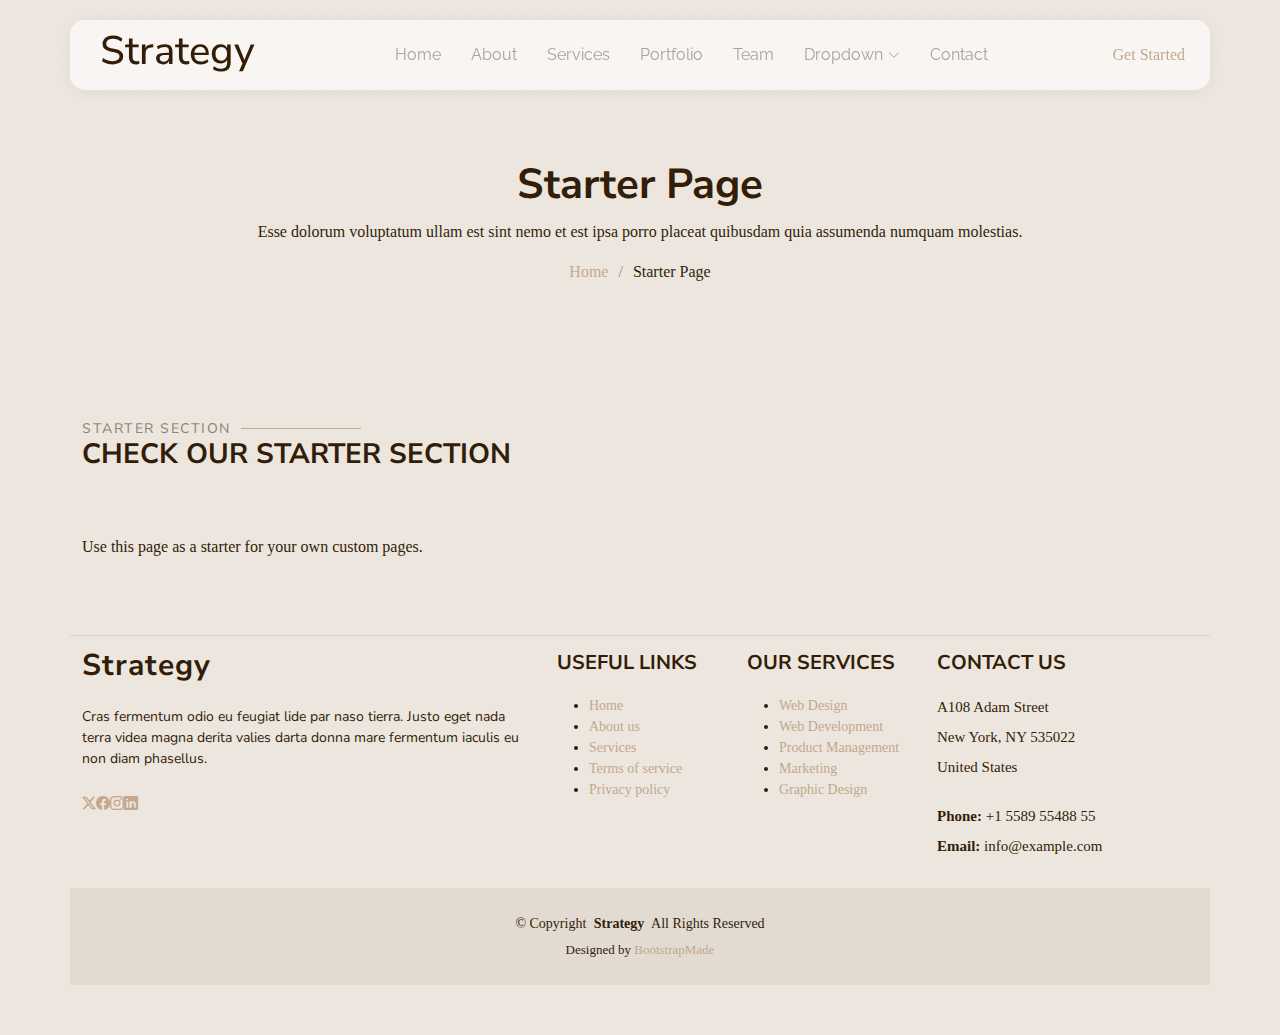
<file: starter-page.html>
<!DOCTYPE html>
<html lang="en">

<head>
  <meta charset="utf-8">
  <meta content="width=device-width, initial-scale=1.0" name="viewport">
  <title>Starter Page - Strategy Bootstrap Template</title>
  <meta name="description" content="">
  <meta name="keywords" content="">

  <!-- Favicons -->
  <link href="assets/img/favicon.png" rel="icon">
  <link href="assets/img/apple-touch-icon.png" rel="apple-touch-icon">

  <!-- Fonts -->
  <link href="https://fonts.googleapis.com" rel="preconnect">
  <link href="https://fonts.gstatic.com" rel="preconnect" crossorigin>
  <link href="https://fonts.googleapis.com/css2?family=Roboto:ital,wght@0,100;0,300;0,400;0,500;0,700;0,900;1,100;1,300;1,400;1,500;1,700;1,900&family=Raleway:ital,wght@0,100;0,200;0,300;0,400;0,500;0,600;0,700;0,800;0,900;1,100;1,200;1,300;1,400;1,500;1,600;1,700;1,800;1,900&family=Nunito+Sans:ital,wght@0,200;0,300;0,400;0,600;0,700;0,800;0,900;1,200;1,300;1,400;1,600;1,700;1,800;1,900&display=swap" rel="stylesheet">

  <!-- Vendor CSS Files -->
  <link href="assets/vendor/bootstrap/css/bootstrap.min.css" rel="stylesheet">
  <link href="assets/vendor/bootstrap-icons/bootstrap-icons.css" rel="stylesheet">
  <link href="assets/vendor/aos/aos.css" rel="stylesheet">
  <link href="assets/vendor/swiper/swiper-bundle.min.css" rel="stylesheet">
  <link href="assets/vendor/glightbox/css/glightbox.min.css" rel="stylesheet">

  <!-- Main CSS File -->
  <link href="assets/css/main.css" rel="stylesheet">

  <!-- =======================================================
  * Template Name: Strategy
  * Template URL: https://bootstrapmade.com/strategy-bootstrap-agency-template/
  * Updated: Jun 06 2025 with Bootstrap v5.3.6
  * Author: BootstrapMade.com
  * License: https://bootstrapmade.com/license/
  ======================================================== -->
</head>

<body class="starter-page-page">

  <header id="header" class="header d-flex align-items-center fixed-top">
    <div class="header-container container-fluid container-xl position-relative d-flex align-items-center justify-content-between">

      <a href="index.html" class="logo d-flex align-items-center me-auto me-xl-0">
        <!-- Uncomment the line below if you also wish to use an image logo -->
        <!-- <img src="assets/img/logo.webp" alt=""> -->
        <h1 class="sitename">Strategy</h1>
      </a>

      <nav id="navmenu" class="navmenu">
        <ul>
          <li><a href="#hero">Home</a></li>
          <li><a href="#about">About</a></li>
          <li><a href="#services">Services</a></li>
          <li><a href="#portfolio">Portfolio</a></li>
          <li><a href="#team">Team</a></li>
          <li class="dropdown"><a href="#"><span>Dropdown</span> <i class="bi bi-chevron-down toggle-dropdown"></i></a>
            <ul>
              <li><a href="#">Dropdown 1</a></li>
              <li class="dropdown"><a href="#"><span>Deep Dropdown</span> <i class="bi bi-chevron-down toggle-dropdown"></i></a>
                <ul>
                  <li><a href="#">Deep Dropdown 1</a></li>
                  <li><a href="#">Deep Dropdown 2</a></li>
                  <li><a href="#">Deep Dropdown 3</a></li>
                  <li><a href="#">Deep Dropdown 4</a></li>
                  <li><a href="#">Deep Dropdown 5</a></li>
                </ul>
              </li>
              <li><a href="#">Dropdown 2</a></li>
              <li><a href="#">Dropdown 3</a></li>
              <li><a href="#">Dropdown 4</a></li>
            </ul>
          </li>
          <li><a href="#contact">Contact</a></li>
        </ul>
        <i class="mobile-nav-toggle d-xl-none bi bi-list"></i>
      </nav>

      <a class="btn-getstarted" href="#about">Get Started</a>

    </div>
  </header>

  <main class="main">

    <!-- Page Title -->
    <div class="page-title dark-background" data-aos="fade">
      <div class="container position-relative">
        <h1>Starter Page</h1>
        <p>Esse dolorum voluptatum ullam est sint nemo et est ipsa porro placeat quibusdam quia assumenda numquam molestias.</p>
        <nav class="breadcrumbs">
          <ol>
            <li><a href="index.html">Home</a></li>
            <li class="current">Starter Page</li>
          </ol>
        </nav>
      </div>
    </div><!-- End Page Title -->

    <!-- Starter Section Section -->
    <section id="starter-section" class="starter-section section">

      <!-- Section Title -->
      <div class="container section-title" data-aos="fade-up">
        <h2>Starter Section</h2>
        <div><span>Check Our</span> <span class="description-title">Starter Section</span></div>
      </div><!-- End Section Title -->

      <div class="container" data-aos="fade-up">
        <p>Use this page as a starter for your own custom pages.</p>
      </div>

    </section><!-- /Starter Section Section -->

  </main>

  <footer id="footer" class="footer">

    <div class="container footer-top">
      <div class="row gy-4">
        <div class="col-lg-5 col-md-12 footer-about">
          <a href="index.html" class="logo d-flex align-items-center">
            <span class="sitename">Strategy</span>
          </a>
          <p>Cras fermentum odio eu feugiat lide par naso tierra. Justo eget nada terra videa magna derita valies darta donna mare fermentum iaculis eu non diam phasellus.</p>
          <div class="social-links d-flex mt-4">
            <a href=""><i class="bi bi-twitter-x"></i></a>
            <a href=""><i class="bi bi-facebook"></i></a>
            <a href=""><i class="bi bi-instagram"></i></a>
            <a href=""><i class="bi bi-linkedin"></i></a>
          </div>
        </div>

        <div class="col-lg-2 col-6 footer-links">
          <h4>Useful Links</h4>
          <ul>
            <li><a href="#">Home</a></li>
            <li><a href="#">About us</a></li>
            <li><a href="#">Services</a></li>
            <li><a href="#">Terms of service</a></li>
            <li><a href="#">Privacy policy</a></li>
          </ul>
        </div>

        <div class="col-lg-2 col-6 footer-links">
          <h4>Our Services</h4>
          <ul>
            <li><a href="#">Web Design</a></li>
            <li><a href="#">Web Development</a></li>
            <li><a href="#">Product Management</a></li>
            <li><a href="#">Marketing</a></li>
            <li><a href="#">Graphic Design</a></li>
          </ul>
        </div>

        <div class="col-lg-3 col-md-12 footer-contact text-center text-md-start">
          <h4>Contact Us</h4>
          <p>A108 Adam Street</p>
          <p>New York, NY 535022</p>
          <p>United States</p>
          <p class="mt-4"><strong>Phone:</strong> <span>+1 5589 55488 55</span></p>
          <p><strong>Email:</strong> <span>info@example.com</span></p>
        </div>

      </div>
    </div>

    <div class="container copyright text-center mt-4">
      <p>© <span>Copyright</span> <strong class="px-1 sitename">Strategy</strong> <span>All Rights Reserved</span></p>
      <div class="credits">
        <!-- All the links in the footer should remain intact. -->
        <!-- You can delete the links only if you've purchased the pro version. -->
        <!-- Licensing information: https://bootstrapmade.com/license/ -->
        <!-- Purchase the pro version with working PHP/AJAX contact form: [buy-url] -->
        Designed by <a href="https://bootstrapmade.com/">BootstrapMade</a>
      </div>
    </div>

  </footer>

  <!-- Scroll Top -->
  <a href="#" id="scroll-top" class="scroll-top d-flex align-items-center justify-content-center"><i class="bi bi-arrow-up-short"></i></a>

  <!-- Preloader -->
  <div id="preloader"></div>

  <!-- Vendor JS Files -->
  <script src="assets/vendor/bootstrap/js/bootstrap.bundle.min.js"></script>
  <script src="assets/vendor/php-email-form/validate.js"></script>
  <script src="assets/vendor/aos/aos.js"></script>
  <script src="assets/vendor/swiper/swiper-bundle.min.js"></script>
  <script src="assets/vendor/glightbox/js/glightbox.min.js"></script>
  <script src="assets/vendor/imagesloaded/imagesloaded.pkgd.min.js"></script>
  <script src="assets/vendor/isotope-layout/isotope.pkgd.min.js"></script>

  <!-- Main JS File -->
  <script src="assets/js/main.js"></script>

</body>

</html>
</file>
<file: assets/css/main.css>
/* Fonts */
:root {
  --default-font: "Poppins";
  --heading-font: "Nunito Sans", sans-serif;
  --nav-font: "Raleway", sans-serif;
}

:root {
  --background-color: #ede6de;
  --default-color: #321D09;
  --heading-color: #321D09;
  --accent-color: #C2A88D;
  --surface-color: #1b262c;
  --contrast-color: #321D09;
}

:root {
  --nav-color: rgba(255, 255, 255, 0.8);
  --nav-hover-color: #C2A88D;
  --nav-mobile-background-color: #29343a;
  --nav-dropdown-background-color: #29343a;
  --nav-dropdown-color: rgba(255, 255, 255, 0.8);
  --nav-dropdown-hover-color: #C2A88D;
}

/* Smooth scroll */
:root {
  scroll-behavior: smooth;
}

/*--------------------------------------------------------------
# General Styling & Shared Classes
--------------------------------------------------------------*/
body {
  font-family: var(--default-font);
}

a {
  color: var(--accent-color);
  text-decoration: none;
  transition: 0.3s;
}

a:hover {
  color: color-mix(in srgb, var(--accent-color), transparent 25%);
  text-decoration: none;
}

h1,
h2,
h3,
h4,
h5,
h6 {
  color: var(--heading-color);
  font-family: var(--heading-font);
}

/*--------------------------------------------------------------
# Global Header
--------------------------------------------------------------*/
.header {
  background-color: transparent;
  color: #321D09;
  padding: 20px 0;
  transition: all 0.5s;
  z-index: 997;
}

.header .header-container {
  background: rgba(255, 255, 255, 0.6);
  backdrop-filter: blur(10px);
  border-radius: 15px;
  padding: 5px 25px 5px 30px;
  box-shadow: 0px 2px 15px rgba(0, 0, 0, 0.05);
}

.header .logo img {
  max-height: 46px;
  margin-right: 8px;
}

@media (max-width: 1200px) {
  .header {
    padding-top: 10px;
  }

  .header .header-container {
    margin-left: 10px;
    margin-right: 10px;
    padding: 10px 5px 10px 15px;
  }

  .header .logo {
    order: 1;
  }

  .header .navmenu {
    order: 3;
  }
}

/*--------------------------------------------------------------
# Navigation Menu
--------------------------------------------------------------*/
/* Navmenu - Desktop */
@media (min-width: 1200px) {
  .navmenu {
    padding: 0;
  }

  .navmenu ul {
    margin: 0;
    padding: 0;
    display: flex;
    list-style: none;
    align-items: center;
  }

  .navmenu li {
    position: relative;
  }

  .navmenu a,
  .navmenu a:focus {
    color: #a5a5a5;
    padding: 18px 15px;
    font-size: 16px;
    font-family: var(--nav-font);
    font-weight: 400;
    display: flex;
    align-items: center;
    justify-content: space-between;
    white-space: nowrap;
    transition: 0.3s;
  }

  .navmenu a i,
  .navmenu a:focus i {
    font-size: 12px;
    line-height: 0;
    margin-left: 5px;
    transition: 0.3s;
  }

  .navmenu li:last-child a {
    padding-right: 0;
  }

  .navmenu li:hover>a,
  .navmenu .active,
  .navmenu .active:focus {
    color: var(--contrast-color);
  }

  .navmenu .dropdown ul {
    margin: 0;
    padding: 10px 0;
    background: var(--nav-dropdown-background-color);
    display: block;
    position: absolute;
    visibility: hidden;
    left: 14px;
    top: 130%;
    opacity: 0;
    transition: 0.3s;
    border-radius: 4px;
    z-index: 99;
    box-shadow: 0px 0px 30px rgba(0, 0, 0, 0.1);
  }

  .navmenu .dropdown ul li {
    min-width: 200px;
  }

  .navmenu .dropdown ul a {
    padding: 10px 20px;
    font-size: 15px;
    text-transform: none;
    color: var(--nav-dropdown-color);
  }

  .navmenu .dropdown ul a i {
    font-size: 12px;
  }

  .navmenu .dropdown ul a:hover,
  .navmenu .dropdown ul .active:hover,
  .navmenu .dropdown ul li:hover>a {
    color: var(--nav-dropdown-hover-color);
  }

  .navmenu .dropdown:hover>ul {
    opacity: 1;
    top: 100%;
    visibility: visible;
  }

  .navmenu .dropdown .dropdown ul {
    top: 0;
    left: -90%;
    visibility: hidden;
  }

  .navmenu .dropdown .dropdown:hover>ul {
    opacity: 1;
    top: 0;
    left: -100%;
    visibility: visible;
  }
}

/* Navmenu - Mobile */
@media (max-width: 1199px) {
  .mobile-nav-toggle {
    color: var(--nav-color);
    font-size: 28px;
    line-height: 0;
    margin-right: 10px;
    cursor: pointer;
    transition: color 0.3s;
  }

  .navmenu {
    padding: 0;
    z-index: 9997;
  }

  .navmenu ul {
    display: none;
    list-style: none;
    position: absolute;
    inset: 60px 20px 20px 20px;
    padding: 10px 0;
    margin: 0;
    border-radius: 6px;
    background-color: var(--nav-mobile-background-color);
    overflow-y: auto;
    transition: 0.3s;
    z-index: 9998;
    box-shadow: 0px 0px 30px rgba(0, 0, 0, 0.1);
  }

  .navmenu a,
  .navmenu a:focus {
    color: var(--nav-dropdown-color);
    padding: 10px 20px;
    font-family: var(--nav-font);
    font-size: 17px;
    font-weight: 500;
    display: flex;
    align-items: center;
    justify-content: space-between;
    white-space: nowrap;
    transition: 0.3s;
  }

  .navmenu a i,
  .navmenu a:focus i {
    font-size: 12px;
    line-height: 0;
    margin-left: 5px;
    width: 30px;
    height: 30px;
    display: flex;
    align-items: center;
    justify-content: center;
    border-radius: 50%;
    transition: 0.3s;
    background-color: color-mix(in srgb, var(--accent-color), transparent 90%);
  }

  .navmenu a i:hover,
  .navmenu a:focus i:hover {
    background-color: var(--accent-color);
    color: var(--contrast-color);
  }

  .navmenu a:hover,
  .navmenu .active,
  .navmenu .active:focus {
    color: var(--nav-dropdown-hover-color);
  }

  .navmenu .active i,
  .navmenu .active:focus i {
    background-color: var(--accent-color);
    color: var(--contrast-color);
    transform: rotate(180deg);
  }

  .navmenu .dropdown ul {
    position: static;
    display: none;
    z-index: 99;
    padding: 10px 0;
    margin: 10px 20px;
    background-color: var(--nav-dropdown-background-color);
    border: 1px solid color-mix(in srgb, var(--default-color), transparent 90%);
    box-shadow: none;
    transition: all 0.5s ease-in-out;
  }

  .navmenu .dropdown ul ul {
    background-color: rgba(33, 37, 41, 0.1);
  }

  .navmenu .dropdown>.dropdown-active {
    display: block;
    background-color: rgba(33, 37, 41, 0.03);
  }

  .mobile-nav-active {
    overflow: hidden;
  }

  .mobile-nav-active .mobile-nav-toggle {
    color: #fff;
    position: absolute;
    font-size: 32px;
    top: 15px;
    right: 15px;
    margin-right: 0;
    z-index: 9999;
  }

  .mobile-nav-active .navmenu {
    position: fixed;
    overflow: hidden;
    inset: 0;
    background: rgba(33, 37, 41, 0.8);
    transition: 0.3s;
  }

  .mobile-nav-active .navmenu>ul {
    display: block;
  }
}

/*--------------------------------------------------------------
# Global Footer
--------------------------------------------------------------*/
.footer {
  color: var(--default-color);
  background-color: var(--background-color);
  font-size: 14px;
  padding-bottom: 50px;
  position: relative;
}

.footer .footer-top {
  padding-top: 15px;
  border-top: 1px solid color-mix(in srgb, var(--default-color), transparent 90%);
}

.footer .footer-top img {
  height: auto;
  width: 30vh;
}

.footer .footer-about .logo {
  line-height: 1;
  margin-bottom: 25px;
}

.footer .footer-about .logo img {
  max-height: 40px;
  margin-right: 6px;
}

.footer .footer-about .logo span {
  color: var(--heading-color);
  font-size: 30px;
  font-weight: 700;
  letter-spacing: 1px;
  font-family: var(--heading-font);
}

.footer .footer-about p {
  font-size: 14px;
  font-family: var(--heading-font);
}

.footer h4 {
  font-size: 20px;
  font-weight: bold;
  position: relative;
  padding-bottom: 12px;
  text-transform: uppercase;
}

.footer .footer-links {
  margin-bottom: 30px;
}

.footer .footer-contact p {
  margin-bottom: 5px;
  font-size: 15px;
  line-height: 25px;
  transition: 0.3s;
}

.footer .copyright {
  padding-top: 25px;
  padding-bottom: 25px;
  background-color: color-mix(in srgb, var(--default-color), transparent 95%);
}

.footer .copyright p {
  margin-bottom: 0;
}

.footer .credits {
  margin-top: 6px;
  font-size: 13px;
}

/*--------------------------------------------------------------
# Preloader
--------------------------------------------------------------*/
#preloader {
  position: fixed;
  inset: 0;
  z-index: 999999;
  overflow: hidden;
  background: var(--background-color);
  transition: all 0.6s ease-out;
}

#preloader:before {
  content: "";
  position: fixed;
  top: calc(50% - 30px);
  left: calc(50% - 30px);
  border: 6px solid #ffffff;
  border-color: var(--accent-color) transparent var(--accent-color) transparent;
  border-radius: 50%;
  width: 60px;
  height: 60px;
  animation: animate-preloader 1.5s linear infinite;
}

@keyframes animate-preloader {
  0% {
    transform: rotate(0deg);
  }

  100% {
    transform: rotate(360deg);
  }
}

/*--------------------------------------------------------------
# Scroll Top Button
--------------------------------------------------------------*/
.scroll-top {
  position: fixed;
  visibility: hidden;
  opacity: 0;
  right: 15px;
  bottom: -15px;
  z-index: 99999;
  background-color: var(--accent-color);
  width: 44px;
  height: 44px;
  border-radius: 50px;
  transition: all 0.4s;
}

.scroll-top i {
  font-size: 24px;
  color: var(--contrast-color);
  line-height: 0;
}

.scroll-top:hover {
  background-color: color-mix(in srgb, var(--accent-color), transparent 20%);
  color: var(--contrast-color);
}

.scroll-top.active {
  visibility: visible;
  opacity: 1;
  bottom: 15px;
}

/*--------------------------------------------------------------
# Disable aos animation delay on mobile devices
--------------------------------------------------------------*/
@media screen and (max-width: 768px) {
  [data-aos-delay] {
    transition-delay: 0 !important;
  }
}

/*--------------------------------------------------------------
# Global Page Titles & Breadcrumbs
--------------------------------------------------------------*/
.page-title {
  color: var(--default-color);
  background-color: var(--background-color);
  background-size: cover;
  background-position: center;
  background-repeat: no-repeat;
  padding: 160px 0 80px 0;
  text-align: center;
  position: relative;
}

.page-title::after {
  content: "";
  position: absolute;
  top: 0;
  left: 0;
  right: 0;
  bottom: 0;
  background-image: repeating-linear-gradient(45deg, rgba(255, 255, 255, 0.02) 0px, rgba(255, 255, 255, 0.05) 1px, transparent 1px, transparent 10px);
  z-index: 1;
}

.page-title h1 {
  font-size: 42px;
  font-weight: 700;
  margin-bottom: 10px;
}

.page-title .breadcrumbs ol {
  display: flex;
  flex-wrap: wrap;
  list-style: none;
  justify-content: center;
  padding: 0;
  margin: 0;
  font-size: 16px;
  font-weight: 400;
}

.page-title .breadcrumbs ol li+li {
  padding-left: 10px;
}

.page-title .breadcrumbs ol li+li::before {
  content: "/";
  display: inline-block;
  padding-right: 10px;
  color: color-mix(in srgb, var(--default-color), transparent 50%);
}

/*--------------------------------------------------------------
# Global Sections
--------------------------------------------------------------*/
section,
.section {
  color: var(--default-color);
  background-color: var(--background-color);
  padding: 60px 0;
  scroll-margin-top: 90px;
  overflow: clip;
}

@media (max-width: 1199px) {

  section,
  .section {
    scroll-margin-top: 66px;
  }
}

/*--------------------------------------------------------------
# Global Section Titles
--------------------------------------------------------------*/
.section-title {
  padding-bottom: 60px;
  position: relative;
}

.section-title h2 {
  font-size: 14px;
  font-weight: 500;
  padding: 0;
  line-height: 1px;
  margin: 0;
  letter-spacing: 1.5px;
  text-transform: uppercase;
  color: color-mix(in srgb, var(--default-color), transparent 50%);
  position: relative;
}

.section-title h2::after {
  content: "";
  width: 120px;
  height: 1px;
  display: inline-block;
  background: var(--accent-color);
  margin: 4px 10px;
}

.section-title div {
  color: var(--heading-color);
  margin: 0;
  margin: 0;
  font-size: 28px;
  font-weight: 700;
  text-transform: uppercase;
  font-family: var(--heading-font);
}

/*--------------------------------------------------------------
# Hero Section
--------------------------------------------------------------*/
.hero-waves {
  display: block;
  width: 100%;
  height: 60px;
  position: relative;
}

.wave1 use {
  animation: move-forever1 10s linear infinite;
  animation-delay: -2s;
}

.wave2 use {
  animation: move-forever2 8s linear infinite;
  animation-delay: -2s;
}

.wave3 use {
  animation: move-forever3 6s linear infinite;
  animation-delay: -2s;
}

@keyframes move-forever1 {
  0% {
    transform: translate(85px, 0%);
  }

  100% {
    transform: translate(-90px, 0%);
  }
}

@keyframes move-forever2 {
  0% {
    transform: translate(-90px, 0%);
  }

  100% {
    transform: translate(85px, 0%);
  }
}

@keyframes move-forever3 {
  0% {
    transform: translate(-90px, 0%);
  }

  100% {
    transform: translate(85px, 0%);
  }
}



.hero {
  position: relative;
  min-height: 100vh;
  width: 100%;
  display: flex;
  align-items: center;
  overflow: hidden;
  padding: 100px 0;
}

.hero::after {
  content: "";
  position: absolute;
  top: 0;
  left: 0;
  right: 0;
  bottom: 0;
  background-image: repeating-linear-gradient(45deg, rgba(255, 255, 255, 0.02) 0px, rgba(255, 255, 255, 0.05) 1px, transparent 1px, transparent 10px);
  z-index: 1;
}

.hero .container,
.hero .container-fluid {
  position: relative;
  z-index: 2;
}

.hero .content-col {
  display: flex;
  flex-direction: column;
  justify-content: center;
  padding-right: 3rem;
}

@media (max-width: 991px) {
  .hero .content-col {
    padding-right: 15px;
    margin-bottom: 3rem;
  }
}

.hero .agency-name {
  margin-bottom: 1.5rem;
}

.hero .agency-name h5 {
  font-size: 1.25rem;
  font-weight: 600;
  letter-spacing: 1px;
  color: var(--contrast-color);
  margin: 0;
}

.hero .main-heading {
  margin-bottom: 2rem;
}

.hero .main-heading h1 {
  font-size: 5rem;
  font-weight: 800;
  line-height: 1.1;
  letter-spacing: -1px;
  margin: 0;
}

@media (max-width: 1200px) {
  .hero .main-heading h1 {
    font-size: 4rem;
  }
}

@media (max-width: 767px) {
  .hero .main-heading h1 {
    font-size: 3rem;
  }
}

@media (max-width: 480px) {
  .hero .main-heading h1 {
    font-size: 2.5rem;
  }
}

.hero .divider {
  width: 60%;
  height: 1px;
  background-color: color-mix(in srgb, var(--default-color), transparent 85%);
  margin-bottom: 1rem;
}

@media (max-width: 767px) {
  .hero .divider {
    width: 100%;
  }
}

.hero .description {
  margin-bottom: 1.5rem;
}

.hero .description p {
  font-size: 1rem;
  line-height: 1.7;
  color: color-mix(in srgb, var(--default-color), transparent 20%);
  margin: 0;
}

.hero .cta-button .btn {
  display: inline-flex;
  align-items: center;
  background-color: transparent;
  border: 1px solid color-mix(in srgb, var(--default-color), transparent 40%);
  color: var(--default-color);
  padding: 0.75rem 1.5rem;
  border-radius: 50px;
  font-size: 0.9rem;
  font-weight: 600;
  letter-spacing: 1px;
  transition: all 0.3s ease;
}

.hero .cta-button .btn span {
  margin-right: 0.5rem;
}

.hero .cta-button .btn i {
  font-size: 1.2rem;
  transition: transform 0.3s ease;
}

.hero .cta-button .btn:hover {
  background-color: var(--accent-color);
  border-color: var(--accent-color);
  color: var(--contrast-color);
}

.hero .cta-button .btn:hover i {
  transform: translateX(5px);
}

.hero .visual-content {
  position: relative;
  width: 100%;
  height: 100%;
  display: flex;
  align-items: center;
  justify-content: center;
}

@media (max-width: 991px) {
  .hero .visual-content {
    flex-direction: column;
  }
}

.hero .fluid-shape {
  position: relative;
  width: 100%;
  margin: 0 auto;
}

.hero .fluid-shape .fluid-img {
  width: 100%;
  height: auto;
  animation: voar 2s ease-in-out infinite;
}

@keyframes voar {

  0%,
  100% {
    transform: translateY(0px) rotate(0deg);
  }

  25% {
    transform: translateY(-10px) rotate(-3deg);
  }

  50% {
    transform: translateY(0px) rotate(3deg);
  }

  75% {
    transform: translateY(10px) rotate(-3deg);
  }
}


.hero .stats-card {
  position: absolute;
  bottom: 10%;
  right: 0;
  background-color: color-mix(in srgb, var(--surface-color), transparent 50%);
  backdrop-filter: blur(10px);
  border: 1px solid color-mix(in srgb, var(--default-color), transparent 90%);
  border-radius: 10px;
  padding: 1.5rem;
  width: 200px;
  display: flex;
  flex-direction: column;
  box-shadow: 0 10px 30px rgba(0, 0, 0, 0.1);
}

@media (max-width: 991px) {
  .hero .stats-card {
    position: relative;
    bottom: auto;
    right: auto;
    margin-top: 2rem;
    width: 90%;
  }
}

.hero .stats-card .stats-number h2 {
  font-size: 3rem;
  font-weight: 700;
  margin: 0;
  line-height: 1;
}

.hero .stats-card .stats-label {
  margin-top: 0.5rem;
}

.hero .stats-card .stats-label p {
  font-size: 0.9rem;
  margin: 0;
}

.hero .stats-card .stats-arrow {
  position: absolute;
  top: 1.5rem;
  right: 1.5rem;
}

.hero .stats-card .stats-arrow a {
  display: flex;
  align-items: center;
  justify-content: center;
  width: 32px;
  height: 32px;
  background-color: var(--accent-color);
  border-radius: 50%;
  color: var(--contrast-color);
  font-size: 1rem;
  transition: all 0.3s ease;
}

.hero .stats-card .stats-arrow a:hover {
  transform: translateY(-3px);
  background-color: color-mix(in srgb, var(--accent-color), transparent 20%);
}

/*--------------------------------------------------------------
# About Section
--------------------------------------------------------------*/
.about {
  padding-top: 60px;
  background-color: color-mix(in srgb, var(--accent-color), transparent 97%);
  padding-bottom: 60px;
}

.about .about-image {
  border-radius: 8px;
  overflow: hidden;
}

.about .about-image .experience-badge {
  position: absolute;
  bottom: 30px;
  right: -20px;
  background: var(--accent-color);
  color: var(--contrast-color);
  padding: 1.5rem;
  border-radius: 8px;
  box-shadow: 0 10px 30px rgba(0, 0, 0, 0.1);
  text-align: center;
  min-width: 140px;
}

.about .about-image .experience-badge .years {
  font-size: 2.5rem;
  font-weight: 700;
  line-height: 1;
  display: block;
  margin-bottom: 5px;
}

.about .about-image .experience-badge .text {
  font-size: 0.9rem;
  text-transform: uppercase;
  letter-spacing: 1px;
}

@media (max-width: 768px) {
  .about .about-image .experience-badge {
    right: 0;
    bottom: 20px;
    padding: 1rem;
    min-width: 120px;
  }

  .about .about-image .experience-badge .years {
    font-size: 2rem;
  }
}

.about .about-content h2 {
  font-size: 2.2rem;
  margin-bottom: 1.25rem;
  font-weight: 700;
}

@media (max-width: 768px) {
  .about .about-content h2 {
    font-size: 1.8rem;
  }
}

.about .about-content .lead {
  font-size: 1.15rem;
  margin-bottom: 1.25rem;
  color: color-mix(in srgb, var(--heading-color), transparent 30%);
}

.about .about-content p {
  margin-bottom: 1rem;
}

.about .about-content .feature-item {
  background: linear-gradient(135deg, var(--accent-color) 0%, color-mix(in srgb, var(--accent-color), black 20%) 100%);
  border-radius: 15px;
  padding: 35px 30px;
  color: var(--contrast-color);
  margin-bottom: 30px;
  position: relative;
  overflow: hidden;
  box-shadow: 0 10px 30px rgba(0, 0, 0, 0.15);
  text-align: center;
}

.about .about-content .feature-item:before {
  content: "";
  position: absolute;
  top: -50px;
  right: -50px;
  width: 100px;
  height: 100px;
  border-radius: 50%;
  background: rgba(255, 255, 255, 0.1);
  z-index: 1;
}

.about .about-content .feature-item:after {
  content: "";
  position: absolute;
  bottom: -40px;
  left: -40px;
  width: 80px;
  height: 80px;
  border-radius: 50%;
  background: rgba(255, 255, 255, 0.08);
  z-index: 1;
}

.about .about-content .feature-item h3 {
  color: var(--contrast-color);
  font-size: 24px;
  font-weight: 700;
  margin-bottom: 15px;
}

.about .about-content .feature-item p {
  margin-bottom: 25px;
  opacity: 0.9;
}

.about .about-content .feature-item .btn-primary {
  background-color: var(--contrast-color);
  color: var(--accent-color);
  border: none;
  border-radius: 8px;
  padding: 12px 25px;
  font-weight: 600;
  display: inline-block;
  transition: all 0.3s ease;
}

.about .about-content .feature-item .btn-primary:hover {
  transform: translateY(-3px);
  box-shadow: 0 10px 20px rgba(0, 0, 0, 0.15);
}

.about .about-content .feature-item .guarantee {
  display: block;
  margin-top: 20px;
  font-size: 14px;
  opacity: 0.8;
}

.about .about-content .feature-item .guarantee i {
  margin-right: 5px;
}

.about .about-content .btn-primary {
  background-color: var(--accent-color);
  border-color: var(--accent-color);
  padding: 0.5rem 1.5rem;
  border-radius: 50px;
  font-weight: 500;
  color: var(--contrast-color);
}

.about .about-content .btn-primary:hover {
  background-color: color-mix(in srgb, var(--accent-color), black 10%);
  border-color: color-mix(in srgb, var(--accent-color), black 10%);
}

.about .testimonial-section {
  border-top: 1px solid rgba(0, 0, 0, 0.08);
}

.about .testimonial-section .testimonial-intro h3 {
  font-size: 1.75rem;
  margin-bottom: 1.25rem;
  font-weight: 700;
}

.about .testimonial-section .testimonial-intro p {
  margin-bottom: 1.5rem;
}

.about .testimonial-section .testimonial-intro .swiper-nav-buttons {
  display: flex;
  gap: 10px;
}

.about .testimonial-section .testimonial-intro .swiper-nav-buttons button {
  width: 44px;
  height: 44px;
  border-radius: 50%;
  background-color: var(--surface-color);
  border: 1px solid rgba(0, 0, 0, 0.08);
  display: flex;
  align-items: center;
  justify-content: center;
  cursor: pointer;
  transition: all 0.3s ease;
}

.about .testimonial-section .testimonial-intro .swiper-nav-buttons button:hover {
  background-color: var(--accent-color);
  border-color: var(--accent-color);
  color: var(--contrast-color);
}

.about .testimonial-section .testimonial-intro .swiper-nav-buttons button i {
  font-size: 1.25rem;
}

.about .testimonial-section .testimonial-slider {
  overflow: hidden;
}

.about .testimonial-section .testimonial-slider .swiper-wrapper {
  height: auto !important;
}

.about .testimonial-section .testimonial-item {
  background-color: var(--surface-color);
  border-radius: 10px;
  padding: 2rem;
  box-shadow: 0 5px 30px rgba(0, 0, 0, 0.05);
  height: 100%;
}

.about .testimonial-section .testimonial-item .rating {
  color: #ffc107;
  font-size: 1rem;
}

.about .testimonial-section .testimonial-item p {
  font-style: italic;
  margin-bottom: 0;
  font-size: 1rem;
  line-height: 1.6;
}

.about .testimonial-section .testimonial-item .client-info .client-img {
  width: 50px;
  height: 50px;
  border-radius: 50%;
  margin-right: 15px;
  object-fit: cover;
}

.about .testimonial-section .testimonial-item .client-info h6 {
  font-weight: 600;
}

.about .testimonial-section .testimonial-item .client-info span {
  font-size: 0.85rem;
  color: color-mix(in srgb, var(--default-color), transparent 40%);
}

/*--------------------------------------------------------------
# Services Section
--------------------------------------------------------------*/

.text-brown {
  color: var(--contrast-color);
}

.client-box {
  width: 160px;
  background-color: #fff;
  border-radius: 10px;
  padding: 20px 0px;
  box-shadow: 0 4px 12px rgba(0, 0, 0, 0.08);
  transition: transform 0.3s ease;
}

.client-box:hover {
  transform: translateY(-5px);
}

.client-box .icon {
  font-size: 36px;
  color: #8d6746;
  /* marrom médio */
  margin-bottom: 10px;
}

.carousel-control-prev-icon,
.carousel-control-next-icon {
  background-image: none;
  color: black;
  font-size: 2rem;
  font-weight: bold;
}

.carousel-control-prev::before,
.carousel-control-next::before {
  display: none;
}

.carousel-control-prev,
.carousel-control-next {
  width: auto;
  color: black;
}



.services .mission-vision-row {
  margin-top: 2rem;
}

.service .mission-vision-row .cardT {
  box-shadow: 10px 10px 5px 39px rgba(0, 0, 0, 0.75);
}

.services .mission-vision-row .value-card {
  background-color: var(--accent-color);
  border-radius: 15px;
  padding: 2rem;
  transition: all 0.3s ease;
  position: relative;
  overflow: hidden;
  box-shadow: 0 5px 20px rgba(0, 0, 0, 0.05);
  z-index: 1;
}

.services .mission-vision-row .value-card:before {
  content: "";
  position: absolute;
  top: 0;
  left: 0;
  width: 100%;
  height: 0;
  background-color: color-mix(in srgb, var(--default-color), transparent 95%);
  transition: height 0.5s ease;
  z-index: -1;
}

.services .mission-vision-row .value-card:hover {
  transform: translateY(-10px);
}

.services .mission-vision-row .value-card:hover:before {
  height: 100%;
}

.services .mission-vision-row .value-card:hover .card-icon {
  background-color: var(--accent-color);
}

.services .mission-vision-row .value-card:hover .card-icon i {
  color: var(--contrast-color);
}

.services .mission-vision-row .value-card .card-icon {
  width: 60px;
  height: 60px;
  display: flex;
  align-items: center;
  justify-content: center;
  background-color: color-mix(in srgb, #000, transparent 90%);
  border-radius: 50%;
  margin-bottom: 1.5rem;
  transition: all 0.3s ease;
}

.services .mission-vision-row .value-card .card-icon i {
  font-size: 1.75rem;
  color: var(--background-color);
  transition: color 0.3s ease;
}

.services .mission-vision-row .value-card h3 {
  margin-bottom: 1rem;
  font-size: 1.5rem;
  font-weight: 700;
  color: var(--heading-color);
}

.services .mission-vision-row .value-card p {
  margin-bottom: 0;
  color: color-mix(in srgb, var(--default-color), transparent 20%);
}


.services {
  background-color: color-mix(in srgb, var(--accent-color), transparent 97%);
}

.services .service-header {
  margin-bottom: 60px;
}

.services .service-header .service-intro .service-heading {
  font-size: 48px;
  margin-bottom: 0;
  font-weight: 700;
  line-height: 1.2;
  color: var(--heading-color);
}

.services .service-header .service-intro .service-heading div {
  display: block;
  position: relative;
}

.services .service-header .service-intro .service-heading span {
  display: block;
  color: var(--accent-color);
}

@media (max-width: 992px) {
  .services .service-header .service-intro .service-heading {
    font-size: 36px;
  }
}

@media (max-width: 768px) {
  .services .service-header .service-intro .service-heading {
    font-size: 30px;
    margin-bottom: 20px;
  }
}

.services .service-header .service-summary p {
  margin-bottom: 25px;
  color: var(--default-color);
}

.services .service-header .service-summary .service-btn {
  display: inline-flex;
  align-items: center;
  padding: 12px 30px;
  background-color: var(--accent-color);
  color: var(--contrast-color);
  border-radius: 4px;
  font-weight: 500;
  transition: all 0.3s ease;
}

.services .service-header .service-summary .service-btn i {
  margin-left: 10px;
  transition: transform 0.3s ease;
}

.services .service-header .service-summary .service-btn:hover {
  background-color: color-mix(in srgb, var(--accent-color), transparent 15%);
  color: var(--contrast-color);
}

.services .service-header .service-summary .service-btn:hover i {
  transform: translateX(5px);
}

@media (max-width: 992px) {
  .services .service-header .service-summary {
    margin-top: 30px;
  }
}

.services .service-card {
  padding: 40px 40px 40px 40px;
  margin-bottom: 30px;
  border: 2px solid color-mix(in srgb, var(--default-color), transparent 90%);
  transition: all 0.3s ease;
}

.services .service-card .service-icon {
  margin-bottom: 25px;
  background-color: color-mix(in srgb, var(--accent-color), transparent 90%);
  display: inline-flex;
  align-items: center;
  justify-content: center;
  border-radius: 10px;
  width: 64px;
  height: 64px;
}

.services .service-card .service-icon i {
  font-size: 32px;
  color: var(--accent-color);
  transition: all 0.3s ease;
}

.services .service-card h3 {
  font-size: 28px;
  margin-bottom: 15px;
  font-weight: 700;
}

.services .service-card h3 a {
  color: var(--heading-color);
  transition: color 0.3s ease;
}

.services .service-card h3 a span {
  display: block;
}

.services .service-card h3 a:hover {
  color: var(--accent-color);
}

.services .service-card p {
  color: var(--default-color);
  transition: color 0.3s ease;
  margin-bottom: 0;
}

.services .service-card .card-action {
  position: absolute;
  top: 0;
  right: 0;
  width: 80px;
  height: 80px;
  display: flex;
  align-items: center;
  justify-content: center;
  background-color: var(--accent-color);
  opacity: 0;
  visibility: hidden;
  transform: translateY(20px);
  transition: all 0.3s ease;
}

.services .service-card .card-action i {
  font-size: 24px;
  color: var(--contrast-color);
  transition: transform 0.3s ease;
}

.services .service-card .card-action:hover i {
  transform: rotate(45deg);
}

.services .service-card::before {
  content: "";
  position: absolute;
  top: 0;
  left: 0;
  right: 0;
  bottom: 0;
  background-color: var(--surface-color);
  clip-path: polygon(70% 0, 100% 30%, 100% 100%, 0 100%, 0 0);
  z-index: -1;
  opacity: 0;
  visibility: hidden;
  transition: all 0.3s ease;
}

.services .service-card:hover {
  border-color: transparent;
}

.services .service-card:hover::before {
  opacity: 1;
  visibility: visible;
  background-color: var(--surface-color);
}

.services .service-card:hover h3 a {
  color: var(--accent-color);
}

.services .service-card:hover h3 a:hover {
  color: var(--accent-color);
}

.services .service-card:hover p {
  color: color-mix(in srgb, var(--default-color), transparent 20%);
}

.services .service-card:hover .card-action {
  opacity: 1;
  visibility: visible;
  transform: translateY(0);
}

.services .service-card:hover .service-icon i {
  transform: scale(1.1);
}

@media (max-width: 768px) {
  .services .service-card {
    padding: 150px 25px 25px;
  }

  .services .service-card h3 {
    font-size: 24px;
  }

  .services .service-card .service-icon {
    position: absolute;
    top: 40px;
    left: 25px;
  }
}

@media (max-width: 768px) {
  .services {
    padding: 70px 0 50px;
  }
}

/*--------------------------------------------------------------
# Call To Action Section
--------------------------------------------------------------*/
.call-to-action {
  padding-top: 80px;
  position: relative;
  border-radius: 1rem;
  overflow: hidden;
  padding-bottom: 80px;
}

.call-to-action .badge {
  background-color: color-mix(in srgb, var(--accent-color), transparent 90%);
  color: var(--accent-color);
  padding: 0.5rem 1rem;
  font-size: 0.875rem;
  font-weight: 500;
  border-radius: 2rem;
}

.call-to-action h2 {
  font-size: clamp(1.75rem, 3vw, 2.5rem);
  font-weight: 700;
  line-height: 1.2;
  margin: 0;
}

.call-to-action p {
  font-size: 1.125rem;
  line-height: 1.6;
  opacity: 0.9;
}

.call-to-action .features .feature-item {
  display: flex;
  align-items: center;
  gap: 0.5rem;
  padding: 0.5rem 1rem;
  background-color: var(--surface-color);
  border-radius: 0.5rem;
  box-shadow: 0 2px 4px rgba(0, 0, 0, 0.05);
  transition: transform 0.3s ease;
}

.call-to-action .features .feature-item:hover {
  transform: translateY(-2px);
}

.call-to-action .features .feature-item i {
  color: var(--accent-color);
  font-size: 1.25rem;
}

.call-to-action .features .feature-item span {
  color: var(--accent-color);
  font-weight: 500;
}

.call-to-action .cta-buttons .btn {
  padding: 0.75rem 1.5rem;
  font-weight: 500;
  border-radius: 0.5rem;
  transition: all 0.3s ease;
}

.call-to-action .cta-buttons .btn.btn-primary {
  background-color: #fff;
  border-color: var(--accent-color);
  color: var(--contrast-color);
}

.call-to-action .cta-buttons .btn.btn-primary:hover {
  background-color: color-mix(in srgb, var(--accent-color), transparent 15%);
  border-color: color-mix(in srgb, var(--accent-color), transparent 15%);
  transform: translateY(-2px);
}

.call-to-action .cta-buttons .btn.btn-outline {
  border: 2px solid color-mix(in srgb, var(--accent-color), transparent 70%);
  color: var(--accent-color);
}

.call-to-action .cta-buttons .btn.btn-outline:hover {
  background-color: var(--accent-color);
  border-color: var(--accent-color);
  color: var(--contrast-color);
  transform: translateY(-2px);
}

.call-to-action .content-right {
  flex-shrink: 0;
  max-width: 100%;
  width: 450px;
}

.call-to-action .content-right img {
  width: 100%;
  height: auto;
  box-shadow: 0 10px 30px rgba(0, 0, 0, 0.1);
}

.call-to-action .content-right .floating-card {
  position: absolute;
  bottom: 2rem;
  right: -1rem;
  background: var(--surface-color);
  padding: 1rem;
  border-radius: 1rem;
  box-shadow: 0 10px 30px rgba(0, 0, 0, 0.1);
  display: flex;
  align-items: center;
  gap: 1rem;
  animation: float 3s ease-in-out infinite;
}

.call-to-action .content-right .floating-card .card-icon {
  width: 3rem;
  height: 3rem;
  background-color: color-mix(in srgb, var(--accent-color), transparent 90%);
  border-radius: 0.75rem;
  display: flex;
  align-items: center;
  justify-content: center;
}

.call-to-action .content-right .floating-card .card-icon i {
  color: var(--accent-color);
  font-size: 1.5rem;
}

.call-to-action .content-right .floating-card .card-content {
  display: flex;
  flex-direction: column;
}

.call-to-action .content-right .floating-card .card-content .stats-number {
  font-size: 1.25rem;
  font-weight: 700;
  color: #fff;
}

.call-to-action .content-right .floating-card .card-content .stats-text {
  font-size: 0.875rem;
  opacity: 0.8;
  color: #fff;
}

.call-to-action .decoration {
  position: absolute;
  inset: 0;
  pointer-events: none;
  overflow: hidden;
  z-index: 0;
}

.call-to-action .decoration .circle-1,
.call-to-action .decoration .circle-2 {
  position: absolute;
  border-radius: 50%;
  background-color: color-mix(in srgb, var(--accent-color), transparent 90%);
}

.call-to-action .decoration .circle-1 {
  width: 300px;
  height: 300px;
  top: -150px;
  right: -150px;
  opacity: 0.5;
}

.call-to-action .decoration .circle-2 {
  width: 200px;
  height: 200px;
  bottom: -100px;
  left: -100px;
  opacity: 0.3;
}

@media (max-width: 991.98px) {
  .call-to-action {
    padding: 2rem;
  }

  .call-to-action .content-right {
    width: 100%;
    margin-top: 2rem;
  }

  .call-to-action .content-right .floating-card {
    position: relative;
    bottom: auto;
    right: auto;
    margin-top: -3rem;
    margin-right: 1rem;
    z-index: 1;
  }
}

@keyframes float {

  0%,
  100% {
    transform: translateY(0);
  }

  50% {
    transform: translateY(-10px);
  }
}

/*--------------------------------------------------------------
# Faq Section
--------------------------------------------------------------*/
.faq .faq-title {
  font-size: 2.5rem;
  font-weight: 700;
  margin-bottom: 1rem;
  color: var(--heading-color);
}

.faq .faq-description {
  font-size: 1rem;
  color: var(--default-color);
  margin-bottom: 2rem;
}

.faq .faq-arrow {
  color: var(--accent-color);
}

.faq .faq-container .faq-item {
  background-color: var(--surface-color);
  position: relative;
  padding: 20px;
  margin-bottom: 15px;
  border-radius: 10px;
  overflow: hidden;
}

.faq .faq-container .faq-item:last-child {
  margin-bottom: 0;
}

.faq .faq-container .faq-item h3 {
  font-weight: 600;
  font-size: 16px;
  line-height: 24px;
  margin: 0 30px 0 0;
  transition: 0.3s;
  cursor: pointer;
  display: flex;
  align-items: center;
}

.faq .faq-container .faq-item h3 .num {
  color: var(--accent-color);
  padding-right: 5px;
}

.faq .faq-container .faq-item h3:hover {
  color: var(--accent-color);
}

.faq .faq-container .faq-item .faq-content {
  display: grid;
  grid-template-rows: 0fr;
  transition: 0.3s ease-in-out;
  visibility: hidden;
  opacity: 0;
}

.faq .faq-container .faq-item .faq-content p {
  margin-bottom: 0;
  overflow: hidden;
}

.faq .faq-container .faq-item .faq-toggle {
  position: absolute;
  top: 20px;
  right: 20px;
  font-size: 16px;
  line-height: 0;
  transition: 0.3s;
  cursor: pointer;
}

.faq .faq-container .faq-item .faq-toggle:hover {
  color: var(--accent-color);
}

.faq .faq-container .faq-active h3 {
  color: var(--accent-color);
}

.faq .faq-container .faq-active .faq-content {
  grid-template-rows: 1fr;
  visibility: visible;
  opacity: 1;
  padding-top: 10px;
}

.faq .faq-container .faq-active .faq-toggle {
  transform: rotate(90deg);
  color: var(--accent-color);
}

/*--------------------------------------------------------------
# Contact Section
--------------------------------------------------------------*/
.contact {
  background-color: color-mix(in srgb, var(--accent-color), transparent 97%);
}

.contact .contact-info-box {
  background-color: var(--surface-color);
  border-radius: 10px;
  box-shadow: 0 5px 25px rgba(0, 0, 0, 0.05);
  padding: 25px;
  height: 100%;
  transition: transform 0.3s ease, box-shadow 0.3s ease;
  display: flex;
  align-items: flex-start;
  gap: 15px;
}

.contact .contact-info-box:hover {
  transform: translateY(-5px);
  box-shadow: 0 8px 30px rgba(0, 0, 0, 0.1);
}

.contact .contact-info-box .icon-box {
  background-color: color-mix(in srgb, var(--accent-color), transparent 90%);
  color: var(--accent-color);
  width: 50px;
  height: 50px;
  border-radius: 50%;
  display: flex;
  align-items: center;
  justify-content: center;
  flex-shrink: 0;
}

.contact .contact-info-box .icon-box i {
  font-size: 24px;
}

.contact .contact-info-box .info-content h4 {
  font-size: 18px;
  font-weight: 600;
  margin-bottom: 10px;
}

.contact .contact-info-box .info-content p {
  margin-bottom: 5px;
  color: color-mix(in srgb, var(--default-color), transparent 20%);
  font-size: 15px;
  line-height: 1.5;
}

.contact .contact-info-box .info-content p:last-child {
  margin-bottom: 0;
}

.contact .map-section {
  position: relative;
  width: 100%;
  height: 500px;
  overflow: hidden;
}

.contact .map-section iframe {
  display: block;
  width: 100%;
  height: 100%;
  border: 0;
}

.contact .form-container-overlap {
  position: relative;
  margin-top: -150px;
  margin-bottom: 60px;
  z-index: 10;
}

.contact .contact-form-wrapper {
  background-color: var(--surface-color);
  border-radius: 12px;
  box-shadow: 0 5px 25px rgba(0, 0, 0, 0.05);
  padding: 40px;
}

.contact .contact-form-wrapper h2 {
  font-size: 28px;
  font-weight: 700;
  margin-bottom: 30px;
  position: relative;
}

.contact .contact-form-wrapper h2:after {
  content: "";
  position: absolute;
  left: 50%;
  bottom: -10px;
  transform: translateX(-50%);
  width: 50px;
  height: 3px;
  background-color: var(--accent-color);
}

.contact .contact-form-wrapper .form-group {
  margin-bottom: 20px;
}

.contact .contact-form-wrapper .form-group .input-with-icon {
  position: relative;
}

.contact .contact-form-wrapper .form-group .input-with-icon i {
  position: absolute;
  left: 15px;
  top: 50%;
  transform: translateY(-50%);
  color: color-mix(in srgb, var(--default-color), transparent 40%);
  font-size: 18px;
  z-index: 10;
}

.contact .contact-form-wrapper .form-group .input-with-icon i.message-icon {
  top: 28px;
}

.contact .contact-form-wrapper .form-group .input-with-icon textarea+i {
  top: 25px;
  transform: none;
}

.contact .contact-form-wrapper .form-group .input-with-icon .form-control {
  border-radius: 8px;
  padding: 12px 15px 12px 45px;
  height: 3.5rem;
  color: var(--default-color);
  background-color: var(--surface-color);
  font-size: 15px;
  border: 1px solid color-mix(in srgb, var(--default-color), transparent 80%);
}

.contact .contact-form-wrapper .form-group .input-with-icon .form-control:focus {
  border-color: var(--accent-color);
  box-shadow: 0 0 0 0.25rem color-mix(in srgb, var(--accent-color), transparent 90%);
}

.contact .contact-form-wrapper .form-group .input-with-icon .form-control::placeholder {
  color: color-mix(in srgb, var(--default-color), transparent 40%);
}

.contact .contact-form-wrapper .form-group .input-with-icon textarea.form-control {
  height: 180px;
  resize: none;
  padding-top: 15px;
}

.contact .contact-form-wrapper .btn-submit {
  background-color: var(--accent-color);
  border: none;
  color: var(--contrast-color);
  padding: 12px 30px;
  font-size: 16px;
  font-weight: 600;
  letter-spacing: 1px;
  border-radius: 8px;
  transition: all 0.3s ease;
  box-shadow: 0 5px 15px color-mix(in srgb, var(--accent-color), transparent 70%);
}

.contact .contact-form-wrapper .btn-submit:hover {
  background-color: color-mix(in srgb, var(--accent-color), transparent 15%);
  transform: translateY(-3px);
  box-shadow: 0 8px 20px color-mix(in srgb, var(--accent-color), transparent 60%);
}

.contact .contact-form-wrapper .btn-submit:active {
  transform: translateY(0);
  box-shadow: 0 3px 10px color-mix(in srgb, var(--accent-color), transparent 70%);
}

.contact .contact-form-wrapper .loading,
.contact .contact-form-wrapper .error-message,
.contact .contact-form-wrapper .sent-message {
  margin-top: 10px;
  margin-bottom: 20px;
}

@media (max-width: 992px) {
  .contact .form-container-overlap {
    margin-top: -120px;
  }

  .contact .contact-form-wrapper {
    padding: 30px;
  }
}

@media (max-width: 768px) {
  .contact .contact-info-box {
    margin-bottom: 20px;
  }

  .contact .form-container-overlap {
    margin-top: -100px;
  }

  .contact .contact-form-wrapper {
    padding: 25px;
  }

  .contact .contact-form-wrapper h2 {
    font-size: 24px;
  }

  .contact .map-section {
    height: 450px;
  }
}

@media (max-width: 576px) {
  .contact .form-container-overlap {
    margin-top: -80px;
  }

  .contact .contact-form-wrapper {
    padding: 20px;
  }

  .contact .btn-submit {
    width: 100%;
  }

  .contact .map-section {
    height: 400px;
  }
}

/*--------------------------------------------------------------
# Portfolio Details Section
--------------------------------------------------------------*/
.portfolio-details {
  --section-spacing: 2.5rem;
}

.portfolio-details .portfolio-details-media {
  position: relative;
}

.portfolio-details .portfolio-details-media .main-image {
  margin-bottom: 1rem;
  border-radius: 20px;
  overflow: hidden;
  box-shadow: 0 10px 30px rgba(0, 0, 0, 0.08);
}

.portfolio-details .portfolio-details-media .main-image .portfolio-details-slider {
  position: relative;
}

.portfolio-details .portfolio-details-media .main-image .portfolio-details-slider .swiper-wrapper {
  height: auto !important;
}

.portfolio-details .portfolio-details-media .main-image .portfolio-details-slider .swiper-slide img {
  aspect-ratio: 3/2;
  object-fit: cover;
  width: 100%;
}

.portfolio-details .portfolio-details-media .main-image .portfolio-details-slider .swiper-button-next,
.portfolio-details .portfolio-details-media .main-image .portfolio-details-slider .swiper-button-prev {
  background-color: var(--contrast-color);
  width: 40px;
  height: 40px;
  border-radius: 50%;
  transition: all 0.3s ease;
}

.portfolio-details .portfolio-details-media .main-image .portfolio-details-slider .swiper-button-next:after,
.portfolio-details .portfolio-details-media .main-image .portfolio-details-slider .swiper-button-prev:after {
  font-size: 16px;
  color: var(--accent-color);
  font-weight: bold;
}

.portfolio-details .portfolio-details-media .main-image .portfolio-details-slider .swiper-button-next:hover,
.portfolio-details .portfolio-details-media .main-image .portfolio-details-slider .swiper-button-prev:hover {
  background-color: var(--accent-color);
}

.portfolio-details .portfolio-details-media .main-image .portfolio-details-slider .swiper-button-next:hover:after,
.portfolio-details .portfolio-details-media .main-image .portfolio-details-slider .swiper-button-prev:hover:after {
  color: var(--contrast-color);
}

.portfolio-details .portfolio-details-media .thumbnail-grid img {
  height: 80px;
  object-fit: cover;
  border-radius: 8px;
  cursor: pointer;
  transition: all 0.3s ease;
  box-shadow: 0 4px 10px rgba(0, 0, 0, 0.05);
}

.portfolio-details .portfolio-details-media .thumbnail-grid img:hover {
  transform: translateY(-5px);
  box-shadow: 0 8px 15px rgba(0, 0, 0, 0.1);
}

.portfolio-details .portfolio-details-media .tech-stack-badges {
  display: flex;
  flex-wrap: wrap;
  gap: 10px;
  margin-top: 1.5rem;
}

.portfolio-details .portfolio-details-media .tech-stack-badges span {
  display: inline-block;
  padding: 6px 12px;
  font-size: 13px;
  font-weight: 500;
  border-radius: 20px;
  background-color: color-mix(in srgb, var(--heading-color), transparent 85%);
  color: var(--heading-color);
  transition: all 0.3s ease;
}

.portfolio-details .portfolio-details-media .tech-stack-badges span:hover {
  background-color: color-mix(in srgb, var(--heading-color), transparent 70%);
  transform: translateY(-2px);
}

.portfolio-details .portfolio-details-content {
  padding: 0 0 0 2rem;
  height: 100%;
  display: flex;
  flex-direction: column;
}

.portfolio-details .portfolio-details-content .project-meta {
  display: flex;
  flex-wrap: wrap;
  justify-content: space-between;
  margin-bottom: 1.5rem;
}

.portfolio-details .portfolio-details-content .project-meta .badge-wrapper .project-badge {
  display: inline-block;
  padding: 8px 16px;
  background-color: color-mix(in srgb, var(--accent-color), transparent 90%);
  color: var(--accent-color);
  border-radius: 30px;
  font-weight: 600;
  font-size: 14px;
}

.portfolio-details .portfolio-details-content .project-meta .date-client {
  display: flex;
  gap: 1.5rem;
}

.portfolio-details .portfolio-details-content .project-meta .date-client .meta-item {
  display: flex;
  align-items: center;
  font-size: 14px;
  color: color-mix(in srgb, var(--default-color), transparent 30%);
}

.portfolio-details .portfolio-details-content .project-meta .date-client .meta-item i {
  margin-right: 6px;
  color: var(--accent-color);
}

.portfolio-details .portfolio-details-content .project-title {
  font-size: 2.2rem;
  margin-bottom: 1rem;
  font-weight: 700;
  line-height: 1.2;
  color: var(--heading-color);
}

.portfolio-details .portfolio-details-content .project-website {
  display: flex;
  align-items: center;
  margin-bottom: 1.5rem;
}

.portfolio-details .portfolio-details-content .project-website i {
  font-size: 22px;
  color: var(--accent-color);
  margin-right: 8px;
}

.portfolio-details .portfolio-details-content .project-website a {
  font-weight: 500;
  transition: all 0.3s;
}

.portfolio-details .portfolio-details-content .project-website a:hover {
  letter-spacing: 0.5px;
}

.portfolio-details .portfolio-details-content .project-overview {
  margin-bottom: var(--section-spacing);
}

.portfolio-details .portfolio-details-content .project-overview .lead {
  font-size: 1.1rem;
  line-height: 1.7;
  color: color-mix(in srgb, var(--default-color), transparent 15%);
  margin-bottom: 1.5rem;
}

.portfolio-details .portfolio-details-content .project-overview .project-accordion .accordion-item {
  border: none;
  background: none;
  margin-bottom: 10px;
}

.portfolio-details .portfolio-details-content .project-overview .project-accordion .accordion-item .accordion-header .accordion-button {
  padding: 1rem;
  font-weight: 600;
  font-size: 1rem;
  color: var(--heading-color);
  background-color: color-mix(in srgb, var(--surface-color), transparent 70%);
  border-radius: 8px !important;
  box-shadow: none;
}

.portfolio-details .portfolio-details-content .project-overview .project-accordion .accordion-item .accordion-header .accordion-button:not(.collapsed) {
  background-color: var(--surface-color);
  color: var(--accent-color);
  border-bottom-left-radius: 0 !important;
  border-bottom-right-radius: 0 !important;
  box-shadow: 0 4px 10px rgba(0, 0, 0, 0.03);
}

.portfolio-details .portfolio-details-content .project-overview .project-accordion .accordion-item .accordion-header .accordion-button:not(.collapsed) i {
  color: var(--accent-color);
}

.portfolio-details .portfolio-details-content .project-overview .project-accordion .accordion-item .accordion-header .accordion-button::after {
  background-size: 14px;
  width: 14px;
  height: 14px;
}

.portfolio-details .portfolio-details-content .project-overview .project-accordion .accordion-item .accordion-header .accordion-button i {
  font-size: 1.1rem;
}

.portfolio-details .portfolio-details-content .project-overview .project-accordion .accordion-item .accordion-body {
  padding: 1rem;
  background-color: var(--surface-color);
  border-bottom-left-radius: 8px;
  border-bottom-right-radius: 8px;
}

.portfolio-details .portfolio-details-content .project-overview .project-accordion .accordion-item .accordion-body p {
  margin-bottom: 0;
  color: color-mix(in srgb, var(--default-color), transparent 25%);
  line-height: 1.6;
}

.portfolio-details .portfolio-details-content .project-features {
  margin-bottom: var(--section-spacing);
}

.portfolio-details .portfolio-details-content .project-features h3 {
  display: flex;
  align-items: center;
  font-size: 1.25rem;
  margin-bottom: 1.2rem;
}

.portfolio-details .portfolio-details-content .project-features h3 i {
  margin-right: 10px;
  color: var(--accent-color);
  font-size: 1.1em;
}

.portfolio-details .portfolio-details-content .project-features .feature-list {
  list-style: none;
  padding-left: 0;
}

.portfolio-details .portfolio-details-content .project-features .feature-list li {
  display: flex;
  align-items: center;
  padding: 8px 0;
  font-size: 15px;
  color: color-mix(in srgb, var(--default-color), transparent 15%);
}

.portfolio-details .portfolio-details-content .project-features .feature-list li i {
  color: var(--accent-color);
  margin-right: 10px;
  font-size: 1.1em;
}

.portfolio-details .portfolio-details-content .cta-buttons {
  display: flex;
  flex-wrap: wrap;
  gap: 1rem;
  margin-top: auto;
}

.portfolio-details .portfolio-details-content .cta-buttons .btn-view-project {
  padding: 12px 28px;
  background-color: var(--accent-color);
  color: var(--contrast-color);
  border-radius: 30px;
  font-weight: 500;
  transition: all 0.3s ease;
}

.portfolio-details .portfolio-details-content .cta-buttons .btn-view-project:hover {
  background-color: color-mix(in srgb, var(--accent-color), black 15%);
  transform: translateY(-3px);
  box-shadow: 0 8px 15px rgba(0, 0, 0, 0.1);
}

.portfolio-details .portfolio-details-content .cta-buttons .btn-next-project {
  padding: 12px 28px;
  background-color: color-mix(in srgb, var(--heading-color), transparent 90%);
  color: var(--heading-color);
  border-radius: 30px;
  font-weight: 500;
  transition: all 0.3s ease;
  display: flex;
  align-items: center;
  gap: 8px;
}

.portfolio-details .portfolio-details-content .cta-buttons .btn-next-project i {
  transition: transform 0.3s ease;
}

.portfolio-details .portfolio-details-content .cta-buttons .btn-next-project:hover {
  background-color: color-mix(in srgb, var(--heading-color), transparent 80%);
}

.portfolio-details .portfolio-details-content .cta-buttons .btn-next-project:hover i {
  transform: translateX(3px);
}

@media (max-width: 1199.98px) {
  .portfolio-details .portfolio-details-content {
    padding-left: 1rem;
  }
}

@media (max-width: 991.98px) {
  .portfolio-details .portfolio-details-content {
    padding: 2rem 0 0 0;
  }

  .portfolio-details .portfolio-details-content .cta-buttons {
    margin-top: 2rem;
  }
}

@media (max-width: 767.98px) {
  .portfolio-details .project-meta {
    flex-direction: column;
    gap: 1rem;
  }

  .portfolio-details .project-meta .date-client {
    flex-direction: column;
    gap: 0.5rem;
  }

  .portfolio-details .cta-buttons {
    flex-direction: column;
    width: 100%;
  }

  .portfolio-details .cta-buttons a {
    width: 100%;
    text-align: center;
  }
}

/*--------------------------------------------------------------
# Service Details Section
--------------------------------------------------------------*/
.service-details .swiper-wrapper {
  height: auto !important;
}

.service-details .service-header {
  margin-bottom: 40px;
}

.service-details .service-header h1 {
  font-size: 36px;
  font-weight: 700;
  margin-bottom: 20px;
  position: relative;
}

.service-details .service-header h1:after {
  content: "";
  position: absolute;
  bottom: -12px;
  left: 0;
  width: 80px;
  height: 4px;
  background: var(--accent-color);
}

.service-details .service-header .service-meta {
  display: flex;
  flex-wrap: wrap;
  gap: 20px;
  margin-bottom: 20px;
  margin-top: 25px;
}

.service-details .service-header .service-meta span {
  display: flex;
  align-items: center;
  font-size: 15px;
  color: color-mix(in srgb, var(--default-color), transparent 30%);
}

.service-details .service-header .service-meta span i {
  color: var(--accent-color);
  margin-right: 8px;
  font-size: 16px;
}

.service-details .service-header .lead {
  font-size: 18px;
  line-height: 1.7;
  color: color-mix(in srgb, var(--default-color), transparent 15%);
}

.service-details .service-tabs {
  margin-bottom: 50px;
}

.service-details .service-tabs .nav-tabs {
  border-bottom: 2px solid color-mix(in srgb, var(--heading-color), transparent 90%);
  margin-bottom: 30px;
}

.service-details .service-tabs .nav-tabs .nav-item {
  margin-right: 5px;
}

.service-details .service-tabs .nav-tabs .nav-link {
  border: none;
  border-radius: 0;
  padding: 12px 20px;
  font-weight: 600;
  color: color-mix(in srgb, var(--heading-color), transparent 30%);
  position: relative;
  transition: all 0.3s;
  display: flex;
  align-items: center;
}

.service-details .service-tabs .nav-tabs .nav-link i {
  margin-right: 8px;
  font-size: 18px;
}

.service-details .service-tabs .nav-tabs .nav-link:after {
  content: "";
  position: absolute;
  bottom: -2px;
  left: 0;
  width: 0;
  height: 3px;
  background-color: var(--accent-color);
  transition: all 0.3s ease;
}

.service-details .service-tabs .nav-tabs .nav-link:hover {
  color: var(--heading-color);
  background-color: transparent;
}

.service-details .service-tabs .nav-tabs .nav-link:hover:after {
  width: 30%;
}

.service-details .service-tabs .nav-tabs .nav-link.active {
  color: var(--accent-color);
  background-color: transparent;
}

.service-details .service-tabs .nav-tabs .nav-link.active:after {
  width: 100%;
}

.service-details .service-tabs .tab-content .content-block h3 {
  font-size: 24px;
  margin-bottom: 20px;
  font-weight: 700;
}

.service-details .service-tabs .tab-content .content-block p {
  color: color-mix(in srgb, var(--default-color), transparent 20%);
  margin-bottom: 15px;
  line-height: 1.7;
}

.service-details .service-tabs .tab-content img {
  border-radius: 10px;
  box-shadow: 0 8px 20px rgba(0, 0, 0, 0.08);
}

.service-details .service-tabs .tab-content .process-timeline {
  position: relative;
  padding-left: 30px;
}

.service-details .service-tabs .tab-content .process-timeline:before {
  content: "";
  position: absolute;
  top: 10px;
  bottom: 10px;
  left: 15px;
  width: 2px;
  background: color-mix(in srgb, var(--accent-color), transparent 80%);
}

.service-details .service-tabs .tab-content .process-timeline .timeline-item {
  position: relative;
  padding-bottom: 35px;
}

.service-details .service-tabs .tab-content .process-timeline .timeline-item:last-child {
  padding-bottom: 0;
}

.service-details .service-tabs .tab-content .process-timeline .timeline-item .timeline-marker {
  position: absolute;
  left: -30px;
  top: -5px;
  width: 32px;
  height: 32px;
  background-color: var(--accent-color);
  color: var(--contrast-color);
  border-radius: 50%;
  display: flex;
  align-items: center;
  justify-content: center;
  font-weight: 700;
  font-size: 14px;
  z-index: 2;
}

.service-details .service-tabs .tab-content .process-timeline .timeline-item .timeline-content {
  padding-left: 10px;
}

.service-details .service-tabs .tab-content .process-timeline .timeline-item .timeline-content h4 {
  font-size: 20px;
  font-weight: 700;
  margin-bottom: 10px;
}

.service-details .service-tabs .tab-content .process-timeline .timeline-item .timeline-content p {
  color: color-mix(in srgb, var(--default-color), transparent 20%);
  line-height: 1.6;
}

.service-details .service-tabs .tab-content .benefit-card {
  background-color: var(--surface-color);
  border-radius: 12px;
  padding: 30px;
  transition: all 0.3s ease;
  height: 100%;
  box-shadow: 0 5px 15px rgba(0, 0, 0, 0.04);
  position: relative;
  overflow: hidden;
}

.service-details .service-tabs .tab-content .benefit-card:before {
  content: "";
  position: absolute;
  bottom: 0;
  left: 0;
  width: 100%;
  height: 3px;
  background: var(--accent-color);
  transform: scaleX(0);
  transform-origin: right;
  transition: transform 0.5s ease;
}

.service-details .service-tabs .tab-content .benefit-card:hover {
  transform: translateY(-8px);
  box-shadow: 0 15px 30px rgba(0, 0, 0, 0.08);
}

.service-details .service-tabs .tab-content .benefit-card:hover:before {
  transform: scaleX(1);
  transform-origin: left;
}

.service-details .service-tabs .tab-content .benefit-card:hover .benefit-icon {
  transform: rotateY(180deg);
  background-color: var(--accent-color);
}

.service-details .service-tabs .tab-content .benefit-card:hover .benefit-icon i {
  color: var(--contrast-color);
}

.service-details .service-tabs .tab-content .benefit-card .benefit-icon {
  width: 60px;
  height: 60px;
  border-radius: 12px;
  background-color: color-mix(in srgb, var(--accent-color), transparent 90%);
  display: flex;
  align-items: center;
  justify-content: center;
  margin-bottom: 20px;
  transition: all 0.5s ease;
}

.service-details .service-tabs .tab-content .benefit-card .benefit-icon i {
  font-size: 28px;
  color: var(--accent-color);
  transition: all 0.5s ease;
}

.service-details .service-tabs .tab-content .benefit-card h4 {
  font-size: 18px;
  font-weight: 700;
  margin-bottom: 12px;
}

.service-details .service-tabs .tab-content .benefit-card p {
  color: color-mix(in srgb, var(--default-color), transparent 20%);
  margin-bottom: 0;
}

.service-details .service-gallery h3 {
  font-size: 26px;
  margin-bottom: 25px;
  font-weight: 700;
}

.service-details .service-gallery .service-details-slider {
  margin-bottom: 40px;
  padding-bottom: 40px;
}

.service-details .service-gallery .service-details-slider .portfolio-item {
  position: relative;
  border-radius: 12px;
  overflow: hidden;
  box-shadow: 0 8px 25px rgba(0, 0, 0, 0.08);
}

.service-details .service-gallery .service-details-slider .portfolio-item:hover .portfolio-info {
  opacity: 1;
  transform: translateY(0);
}

.service-details .service-gallery .service-details-slider .portfolio-item img {
  border-radius: 12px;
  transition: all 0.4s ease;
}

.service-details .service-gallery .service-details-slider .portfolio-item .portfolio-info {
  position: absolute;
  bottom: 0;
  left: 0;
  right: 0;
  background: linear-gradient(0deg, rgba(0, 0, 0, 0.7) 0%, rgba(0, 0, 0, 0) 100%);
  padding: 30px 20px 20px;
  opacity: 0;
  transform: translateY(20px);
  transition: all 0.3s ease;
  border-bottom-left-radius: 12px;
  border-bottom-right-radius: 12px;
}

.service-details .service-gallery .service-details-slider .portfolio-item .portfolio-info h5 {
  color: var(--contrast-color);
  font-weight: 700;
  margin-bottom: 5px;
}

.service-details .service-gallery .service-details-slider .portfolio-item .portfolio-info p {
  color: color-mix(in srgb, var(--contrast-color), transparent 20%);
  margin: 0;
  font-size: 14px;
}

.service-details .service-gallery .service-details-slider .swiper-pagination {
  padding-top: 5px;
  bottom: 0;
}

.service-details .service-gallery .service-details-slider .swiper-pagination .swiper-pagination-bullet {
  width: 10px;
  height: 10px;
  background-color: color-mix(in srgb, var(--accent-color), transparent 70%);
  opacity: 1;
}

.service-details .service-gallery .service-details-slider .swiper-pagination .swiper-pagination-bullet.swiper-pagination-bullet-active {
  width: 25px;
  border-radius: 5px;
  background-color: var(--accent-color);
}

.service-details .service-sidebar {
  position: sticky;
  top: 100px;
}

.service-details .service-sidebar .action-card {
  background: linear-gradient(135deg, var(--accent-color) 0%, color-mix(in srgb, var(--accent-color), black 20%) 100%);
  border-radius: 15px;
  padding: 35px 30px;
  color: var(--contrast-color);
  margin-bottom: 30px;
  position: relative;
  overflow: hidden;
  box-shadow: 0 10px 30px rgba(0, 0, 0, 0.15);
  text-align: center;
}

.service-details .service-sidebar .action-card:before {
  content: "";
  position: absolute;
  top: -50px;
  right: -50px;
  width: 100px;
  height: 100px;
  border-radius: 50%;
  background: rgba(255, 255, 255, 0.1);
  z-index: 1;
}

.service-details .service-sidebar .action-card:after {
  content: "";
  position: absolute;
  bottom: -40px;
  left: -40px;
  width: 80px;
  height: 80px;
  border-radius: 50%;
  background: rgba(255, 255, 255, 0.08);
  z-index: 1;
}

.service-details .service-sidebar .action-card h3 {
  color: var(--contrast-color);
  font-size: 24px;
  font-weight: 700;
  margin-bottom: 15px;
}

.service-details .service-sidebar .action-card p {
  margin-bottom: 25px;
  opacity: 0.9;
}

.service-details .service-sidebar .action-card .btn-primary {
  background-color: var(--contrast-color);
  color: var(--accent-color);
  border: none;
  border-radius: 8px;
  padding: 12px 25px;
  font-weight: 600;
  display: inline-block;
  transition: all 0.3s ease;
}

.service-details .service-sidebar .action-card .btn-primary:hover {
  transform: translateY(-3px);
  box-shadow: 0 10px 20px rgba(0, 0, 0, 0.15);
}

.service-details .service-sidebar .action-card .guarantee {
  display: block;
  margin-top: 20px;
  font-size: 14px;
  opacity: 0.8;
}

.service-details .service-sidebar .action-card .guarantee i {
  margin-right: 5px;
}

.service-details .service-sidebar .service-features-list {
  background-color: var(--surface-color);
  border-radius: 15px;
  padding: 30px;
  margin-bottom: 30px;
  box-shadow: 0 5px 25px rgba(0, 0, 0, 0.05);
}

.service-details .service-sidebar .service-features-list h4 {
  font-size: 20px;
  font-weight: 700;
  margin-bottom: 25px;
  padding-bottom: 15px;
  border-bottom: 2px solid color-mix(in srgb, var(--heading-color), transparent 90%);
}

.service-details .service-sidebar .service-features-list ul {
  list-style: none;
  padding: 0;
  margin: 0;
}

.service-details .service-sidebar .service-features-list ul li {
  display: flex;
  align-items: flex-start;
  margin-bottom: 25px;
}

.service-details .service-sidebar .service-features-list ul li:last-child {
  margin-bottom: 0;
}

.service-details .service-sidebar .service-features-list ul li i {
  flex-shrink: 0;
  background-color: color-mix(in srgb, var(--accent-color), transparent 90%);
  color: var(--accent-color);
  width: 42px;
  height: 42px;
  border-radius: 8px;
  display: flex;
  align-items: center;
  justify-content: center;
  font-size: 20px;
  margin-right: 15px;
}

.service-details .service-sidebar .service-features-list ul li div {
  flex: 1;
}

.service-details .service-sidebar .service-features-list ul li div h5 {
  font-size: 16px;
  font-weight: 700;
  margin-bottom: 5px;
}

.service-details .service-sidebar .service-features-list ul li div p {
  color: color-mix(in srgb, var(--default-color), transparent 25%);
  margin: 0;
  font-size: 14px;
}

.service-details .service-sidebar .testimonial-card {
  background-color: var(--surface-color);
  border-radius: 15px;
  padding: 30px;
  margin-bottom: 30px;
  box-shadow: 0 5px 25px rgba(0, 0, 0, 0.05);
}

.service-details .service-sidebar .testimonial-card .testimonial-header {
  display: flex;
  justify-content: space-between;
  align-items: center;
  margin-bottom: 20px;
}

.service-details .service-sidebar .testimonial-card .testimonial-header i {
  font-size: 36px;
  color: var(--accent-color);
  opacity: 0.3;
}

.service-details .service-sidebar .testimonial-card .testimonial-header .rating {
  display: flex;
}

.service-details .service-sidebar .testimonial-card .testimonial-header .rating i {
  color: #FFD700;
  font-size: 16px;
  opacity: 1;
  margin-left: 2px;
}

.service-details .service-sidebar .testimonial-card .testimonial-text {
  font-style: italic;
  line-height: 1.7;
  margin-bottom: 20px;
  color: color-mix(in srgb, var(--default-color), transparent 15%);
}

.service-details .service-sidebar .testimonial-card .client-info {
  display: flex;
  align-items: center;
}

.service-details .service-sidebar .testimonial-card .client-info .client-image {
  width: 50px;
  height: 50px;
  border-radius: 50%;
  object-fit: cover;
  margin-right: 15px;
}

.service-details .service-sidebar .testimonial-card .client-info .client-details h5 {
  font-size: 16px;
  font-weight: 700;
  margin: 0 0 5px;
}

.service-details .service-sidebar .testimonial-card .client-info .client-details span {
  font-size: 14px;
  color: color-mix(in srgb, var(--default-color), transparent 30%);
}

.service-details .service-sidebar .contact-info {
  background-color: var(--surface-color);
  border-radius: 15px;
  padding: 30px;
  box-shadow: 0 5px 25px rgba(0, 0, 0, 0.05);
}

.service-details .service-sidebar .contact-info h4 {
  font-size: 20px;
  font-weight: 700;
  margin-bottom: 25px;
}

.service-details .service-sidebar .contact-info .contact-method {
  display: flex;
  align-items: flex-start;
  margin-bottom: 20px;
}

.service-details .service-sidebar .contact-info .contact-method:last-child {
  margin-bottom: 0;
}

.service-details .service-sidebar .contact-info .contact-method i {
  flex-shrink: 0;
  width: 40px;
  height: 40px;
  border-radius: 50%;
  background-color: color-mix(in srgb, var(--accent-color), transparent 90%);
  color: var(--accent-color);
  display: flex;
  align-items: center;
  justify-content: center;
  font-size: 18px;
  margin-right: 15px;
}

.service-details .service-sidebar .contact-info .contact-method div {
  flex: 1;
}

.service-details .service-sidebar .contact-info .contact-method div span {
  display: block;
  font-size: 14px;
  color: color-mix(in srgb, var(--default-color), transparent 30%);
  margin-bottom: 5px;
}

.service-details .service-sidebar .contact-info .contact-method div p {
  margin: 0;
  font-weight: 600;
  color: var(--heading-color);
}

@media (max-width: 991px) {
  .service-details .service-sidebar {
    position: relative;
    top: 0;
    margin-bottom: 40px;
  }

  .service-details .service-header h1 {
    font-size: 30px;
  }
}

@media (max-width: 767px) {
  .service-details .service-tabs .nav-tabs {
    flex-wrap: nowrap;
    overflow-x: auto;
  }

  .service-details .service-tabs .nav-tabs .nav-link {
    white-space: nowrap;
    padding: 10px 15px;
    font-size: 14px;
  }

  .service-details .service-tabs .nav-tabs .nav-link i {
    font-size: 16px;
  }

  .service-details .service-header h1 {
    font-size: 26px;
  }

  .service-details .service-header .service-meta {
    gap: 15px;
  }

  .service-details .service-header .service-meta span {
    font-size: 14px;
  }

  .service-details .service-header .lead {
    font-size: 16px;
  }
}

/*--------------------------------------------------------------
# Starter Section Section
--------------------------------------------------------------*/
.starter-section {
  /* Add your styles here */
}
</file>
